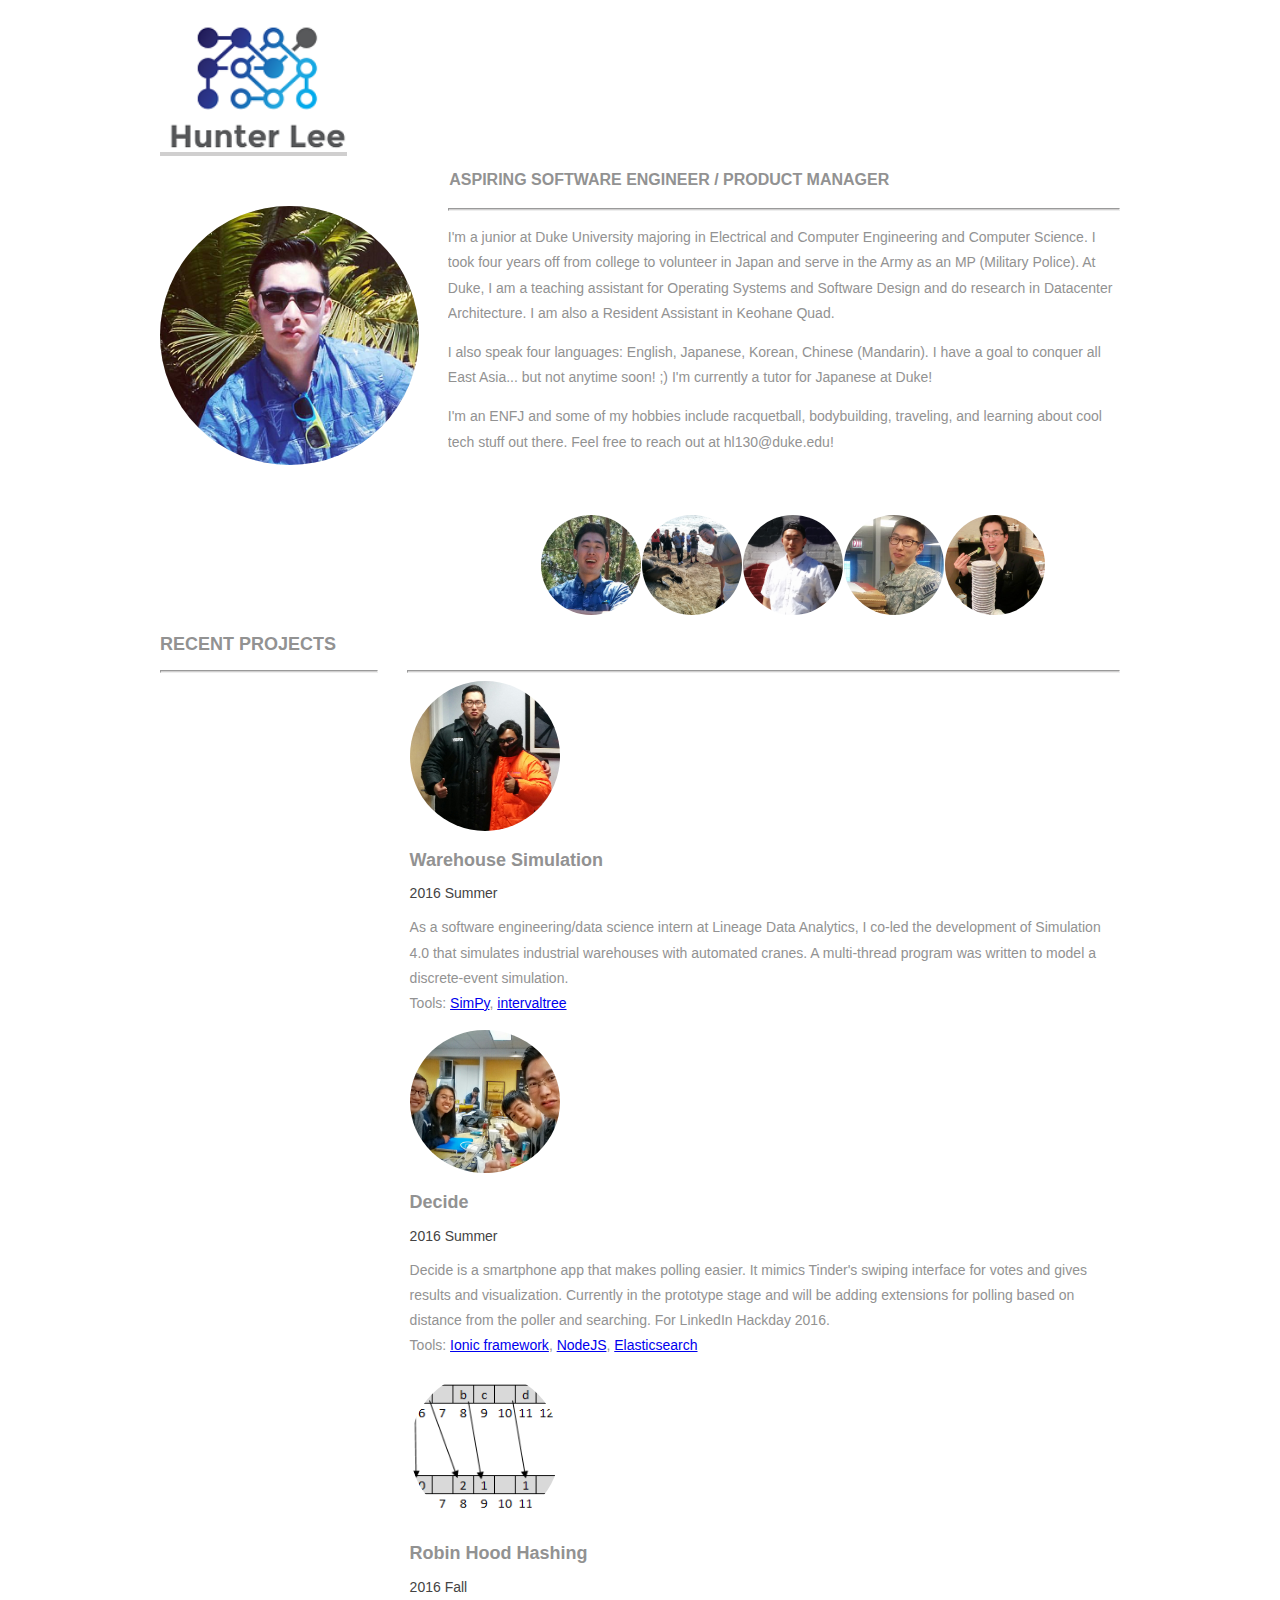
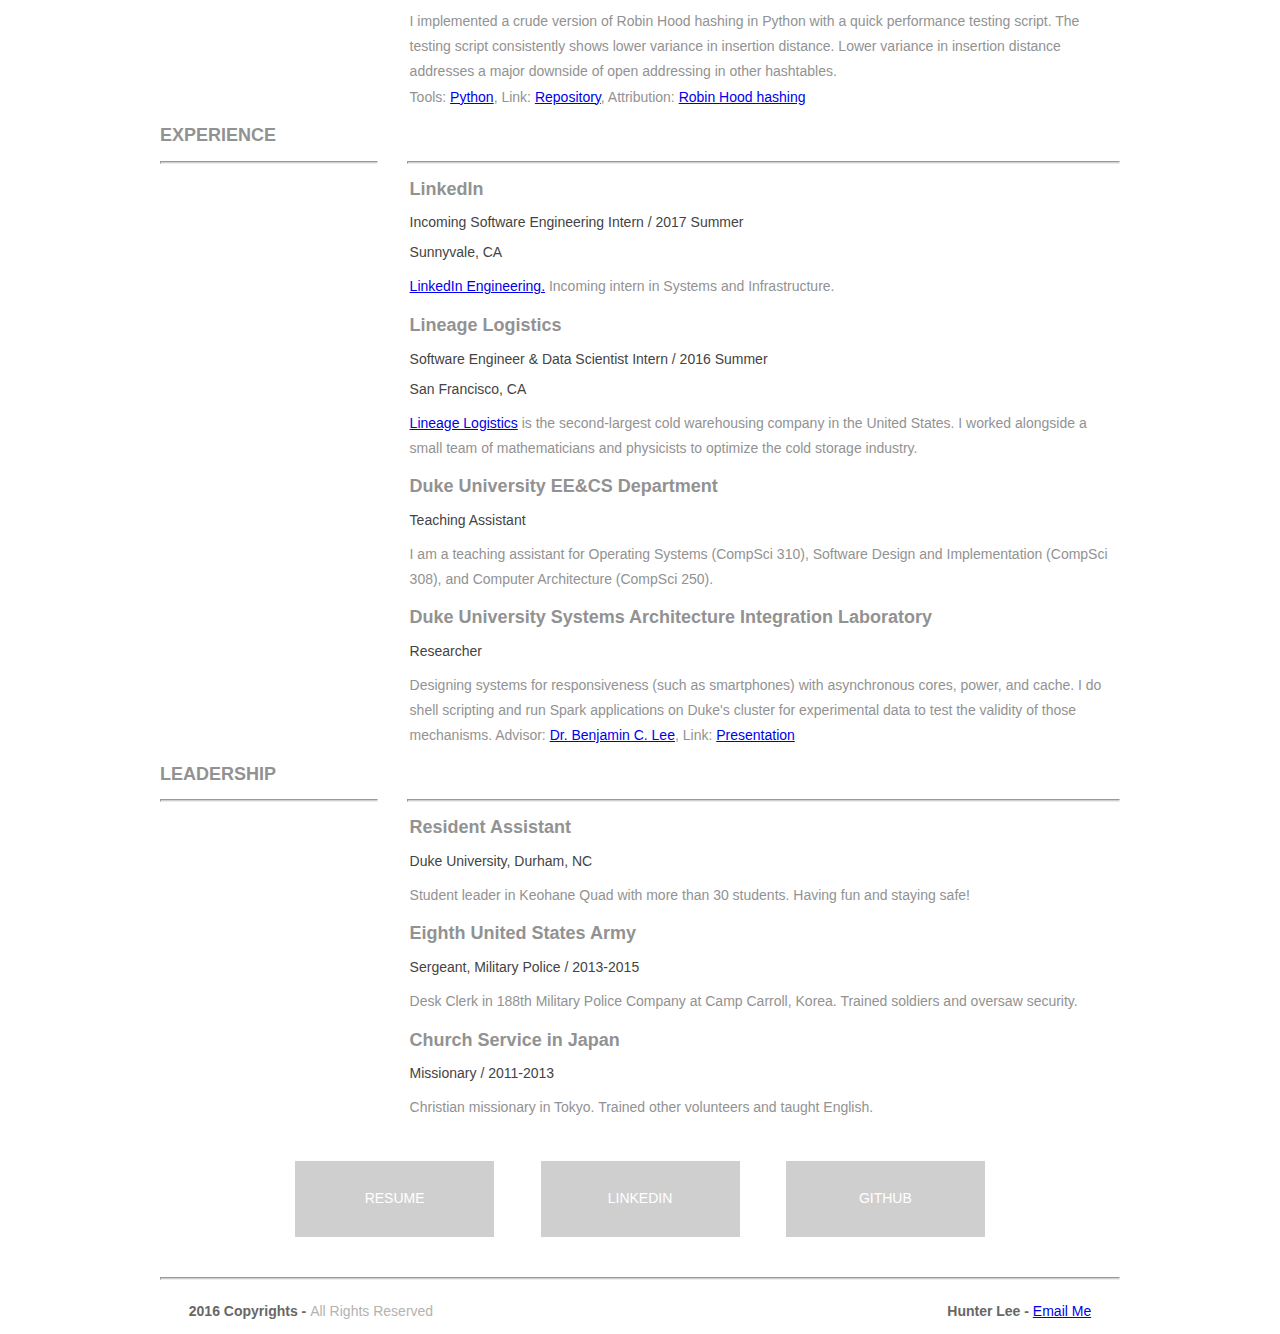
<file: index.html>
<!doctype html>
<html>
<head>
<meta charset="utf-8">
<meta name="viewport" content="width=device-width, initial-scale=1">
<title>Hunter Lee - Aspiring SWE/PM</title>
<link href="css/style.css" rel="stylesheet" type="text/css">

<!--The following script tag downloads a font from the Adobe Edge Web Fonts server for use within the web page. We recommend that you do not modify it.-->
<script>var __adobewebfontsappname__="dreamweaver"</script><script src="http://use.edgefonts.net/montserrat:n4:default;source-sans-pro:n2:default.js" type="text/javascript"></script>
</head>

<body>
<!-- Header content -->
<header>
  <div class="profileLogo">
    <!-- Profile logo. Add a img tag in place of <span>. -->
    <p class="logoPlaceholder"><img src="images/logo.png" alt="sample logo" width="196" height="128"></p>
  </div>
  <div class="profilePhoto">
    <!-- Profile photo -->
    <img src="images/self3.png" alt="sample" width="259" class="img-circle"> </div>
  <!-- Identity details -->
  <section class="profileHeader">
    <h1>&nbsp;</h1>
    <h3> &nbsp; &nbsp; &nbsp; &nbsp; &nbsp; &nbsp; &nbsp; &nbsp; &nbsp; &nbsp; &nbsp; &nbsp;ASPIRING SOFTWARE ENGINEER / PRODUCT MANAGER</h3>
    <hr>
    <p>I'm a junior at Duke University majoring in Electrical and Computer Engineering and Computer Science. I took four years off from college to volunteer in Japan and serve in the Army as an MP (Military Police). At Duke, I am a teaching assistant for Operating Systems and Software Design and do research in Datacenter Architecture. I am also a Resident Assistant in Keohane Quad.</p>
    <p>I also speak four languages: English, Japanese, Korean, Chinese (Mandarin). I have a goal to conquer all East Asia... but not anytime soon! ;) I'm currently a tutor for Japanese at Duke!</p>
    <p>I'm an ENFJ and some of my hobbies include racquetball, bodybuilding, traveling, and learning about cool tech stuff out there. Feel free to reach out at hl130@duke.edu!</p>
  </section>
  <!-- Links to Social network accounts -->
  <aside class="socialNetworkNavBar">
    <div class="socialNetworkNav">
      <!-- Add a Anchor tag with nested img tag here -->
      <img src="images/white.png"  alt="sample" width="100" class="img-circle"> </div>
    <div class="socialNetworkNav">
      <!-- Add a Anchor tag with nested img tag here -->
      <img src="images/white.png"  alt="sample" width="100" class="img-circle"> </div>
    <div class="socialNetworkNav">
      <!-- Add a Anchor tag with nested img tag here -->
      <img src="images/white.png"  alt="sample" width="100" class="img-circle"> </div>
    <div class="socialNetworkNav">
      <!-- Add a Anchor tag with nested img tag here -->
      <img src="images/self4.png" alt="sample" width="100" class="img-circle"> </div>
    <div class="socialNetworkNav">
      <!-- Add a Anchor tag with nested img tag here -->
      <img src="images/self5.png"  alt="sample" width="100" class="img-circle"> </div>
    <div class="socialNetworkNav">
      <!-- Add a Anchor tag with nested img tag here -->
      <img src="images/self7.png"  alt="sample" width="100" class="img-circle"> </div>
    <div class="socialNetworkNav">
      <!-- Add a Anchor tag with nested img tag here -->
      <img src="images/self8.png"  alt="sample" width="100" class="img-circle"> </div>
    <div class="socialNetworkNav">
      <!-- Add a Anchor tag with nested img tag here -->
      <img src="images/self9.png"  alt="sample" width="100" class="img-circle"> </div>
  </aside>
</header>
<!-- content -->
<section class="mainContent">
  <!-- Contact details -->
  <section class="section2">
    <h2 class="sectionTitle">Recent Projects</h2>
    <hr class="sectionTitleRule">
    <hr class="sectionTitleRule2">
    <div class="section1Content">
    <!-- First project -->
      <article class="section2Content">
      <div class="socialNetworkNav">
      <!-- Add a Anchor tag with nested img tag here -->
      <img src="images/self6.png" alt="sample" width="150" class="img-circle"> </div>
      <h2 class="sectionContentTitle">Warehouse Simulation</h2>
      <h3 class="sectionContentSubTitle">2016 Summer</h3>
      <p class="sectionContent"> As a software engineering/data science intern at Lineage Data Analytics, I co-led the development of Simulation 4.0 that simulates industrial warehouses with automated cranes. A multi-thread program was written to model a discrete-event simulation. <br>Tools: <a href="https://simpy.readthedocs.io/en/latest/">SimPy</a>, <a href="https://pypi.python.org/pypi/intervaltree">intervaltree</a></p>
    </article>
    <!-- Second project -->
      <article class="section2Content">
      <div class="socialNetworkNav">
      <!-- Add a Anchor tag with nested img tag here -->
      <img src="images/linkedin.png" alt="sample" width="150" class="img-circle"> </div>
      <h2 class="sectionContentTitle">Decide</h2>
      <h3 class="sectionContentSubTitle">2016 Summer</h3>
      <p class="sectionContent"> Decide is a smartphone app that makes polling easier. It mimics Tinder's swiping interface for votes and gives results and visualization. Currently in the prototype stage and will be adding extensions for polling based on distance from the poller and searching. For LinkedIn Hackday 2016. <br>Tools: <a href="http://ionicframework.com/">Ionic framework</a>, <a href="https://nodejs.org/en/">NodeJS</a>, <a href="https://www.elastic.co/">Elasticsearch</a></p>
    </article>
    <!-- Third project -->
      <article class="section2Content">
      <div class="socialNetworkNav">
      <!-- Add a Anchor tag with nested img tag here -->
      <img src="images/robin.png" alt="sample" width="150" class="img-circle"> </div>
      <h2 class="sectionContentTitle">Robin Hood Hashing</h2>
      <h3 class="sectionContentSubTitle">2016 Fall</h3>
      <p class="sectionContent"> I implemented a crude version of Robin Hood hashing in Python with a quick performance testing script. The testing script consistently shows lower variance in insertion distance. Lower variance in insertion distance addresses a major downside of open addressing in other hashtables. <br>Tools: <a href="https://www.python.org/">Python</a>, Link: <a href="https://github.com/narendly/robinhoodhashing">Repository</a>, Attribution: <a href="http://www.sebastiansylvan.com/post/robin-hood-hashing-should-be-your-default-hash-table-implementation/">Robin Hood hashing</a></p>
    </article>
    </div>
  </section>
  <!-- Previous experience details -->
  <section class="section2">
    <h2 class="sectionTitle">Experience</h2>
    <hr class="sectionTitleRule">
    <hr class="sectionTitleRule2">
    <!-- 0th title & company -->
    <article class="section2Content">
      <h2 class="sectionContentTitle">LinkedIn</h2>
      <h3 class="sectionContentSubTitle">Incoming Software Engineering Intern / 2017 Summer</h3>
      <h3 class="sectionContentSubTitle">Sunnyvale, CA</h3>
      <p class="sectionContent"> <a href="https://engineering.linkedin.com/">LinkedIn Engineering.</a> Incoming intern in Systems and Infrastructure.</p>
    </article>
    <!-- First Title & company details  -->
    <article class="section2Content">
      <h2 class="sectionContentTitle">Lineage Logistics</h2>
      <h3 class="sectionContentSubTitle">Software Engineer & Data Scientist Intern / 2016 Summer</h3>
      <h3 class="sectionContentSubTitle">San Francisco, CA</h3>
      <p class="sectionContent"> <a href="https://lineagelogistics.com/">Lineage Logistics</a> is the second-largest cold warehousing company in the United States. I worked alongside a small team of mathematicians and physicists to optimize the cold storage industry.</p>
    </article>
    <!-- Second Title & company details  -->
    <article class="section2Content">
      <h2 class="sectionContentTitle">Duke University EE&CS Department</h2>
      <h3 class="sectionContentSubTitle">Teaching Assistant</h3>
      <p class="sectionContent"> I am a teaching assistant for Operating Systems (CompSci 310), Software Design and Implementation (CompSci 308), and Computer Architecture (CompSci 250).</p>
    </article>
    <article class="section2Content">
      <h2 class="sectionContentTitle">Duke University Systems Architecture Integration Laboratory</h2>
      <h3 class="sectionContentSubTitle">Researcher</h3>
      <p class="sectionContent">Designing systems for responsiveness (such as smartphones) with asynchronous cores, power, and cache. I do shell scripting and run Spark applications on Duke's cluster for experimental data to test the validity of those mechanisms. Advisor: <a href="http://people.duke.edu/~bcl15/">Dr. Benjamin C. Lee</a>, Link: <a href="lab/index.html">Presentation</a></p>
    </article>
    <!-- Replicate the above Div block to add more title and company details -->
  </section>
  <section class="section2">
    <h2 class="sectionTitle">Leadership</h2>
    <hr class="sectionTitleRule">
    <hr class="sectionTitleRule2">
    <!-- First Title & company details  -->
    <article class="section2Content">
      <h2 class="sectionContentTitle">Resident Assistant</h2>
      <h3 class="sectionContentSubTitle">Duke University, Durham, NC</h3>
      <p class="sectionContent"> Student leader in Keohane Quad with more than 30 students. Having fun and staying safe!</p>
    </article>
    <!-- Second Title & company details  -->
    <article class="section2Content">
      <h2 class="sectionContentTitle">Eighth United States Army</h2>
      <h3 class="sectionContentSubTitle">Sergeant, Military Police / 2013-2015</h3>
      <p class="sectionContent"> Desk Clerk in 188th Military Police Company at Camp Carroll, Korea. Trained soldiers and oversaw security.</p>
    </article>
    <article class="section2Content">
      <h2 class="sectionContentTitle"> Church Service in Japan</h2>
      <h3 class="sectionContentSubTitle">Missionary / 2011-2013</h3>
      <p class="sectionContent"> Christian missionary in Tokyo. Trained other volunteers and taught English.</p>
    </article>
    <!-- Replicate the above Div block to add more title and company details -->
  </section>
  <!-- Links to expore your past projects and download your CV -->
  <aside class="externalResourcesNav">
    <!-- <div class="externalResources"><a href="resume/resume.pdf" title="Resume Link">RESUME</a></div> -->
    <a class="externalResources" href="resume/resume.pdf" title="Resume Link">RESUME</a>
    <span class="stretch"></span>
    <!-- <div class="externalResources"><a href="https://www.linkedin.com/in/hunter-lee-87a52311" title="Linkedin Link">LINKEDIN</a></div> -->
    <a class="externalResources" href="https://www.linkedin.com/in/hunter-lee-87a52311" title="Linkedin Link">LINKEDIN</a>
    <span class="stretch"></span>
    <!-- <div class="externalResources"><a href="https://github.com/narendly" title="Github Link">GITHUB</a></div> -->
    <a class="externalResources" href="https://github.com/narendly" title="Github Link">GITHUB</a>
  </aside>
</section>
<footer>
  <hr>
  <p class="footerDisclaimer">2016 Copyrights - <span>All Rights Reserved</span></p>
  <p class="footerNote">Hunter Lee - <span><a href="mailto:hl130@duke.edu" target="_top">Email Me</a></span></p>

<!-- Visitor counter -->
<div align="center">
<br/>
<script type="text/javascript" src="http://counter5.01counter.com/private/counter.js?c=9bd4ec32ea9d69fe9facffcf2bb49237"></script>
<noscript><a href="http://www.freecounterstat.com" title="website hits counter"><img src="http://counter5.01counter.com/private/freecounterstat.php?c=9bd4ec32ea9d69fe9facffcf2bb49237" border="0" title="website hits counter" alt="website hits counter"></a>
</noscript>
</div>

</footer>
</body>
</html>
</file>
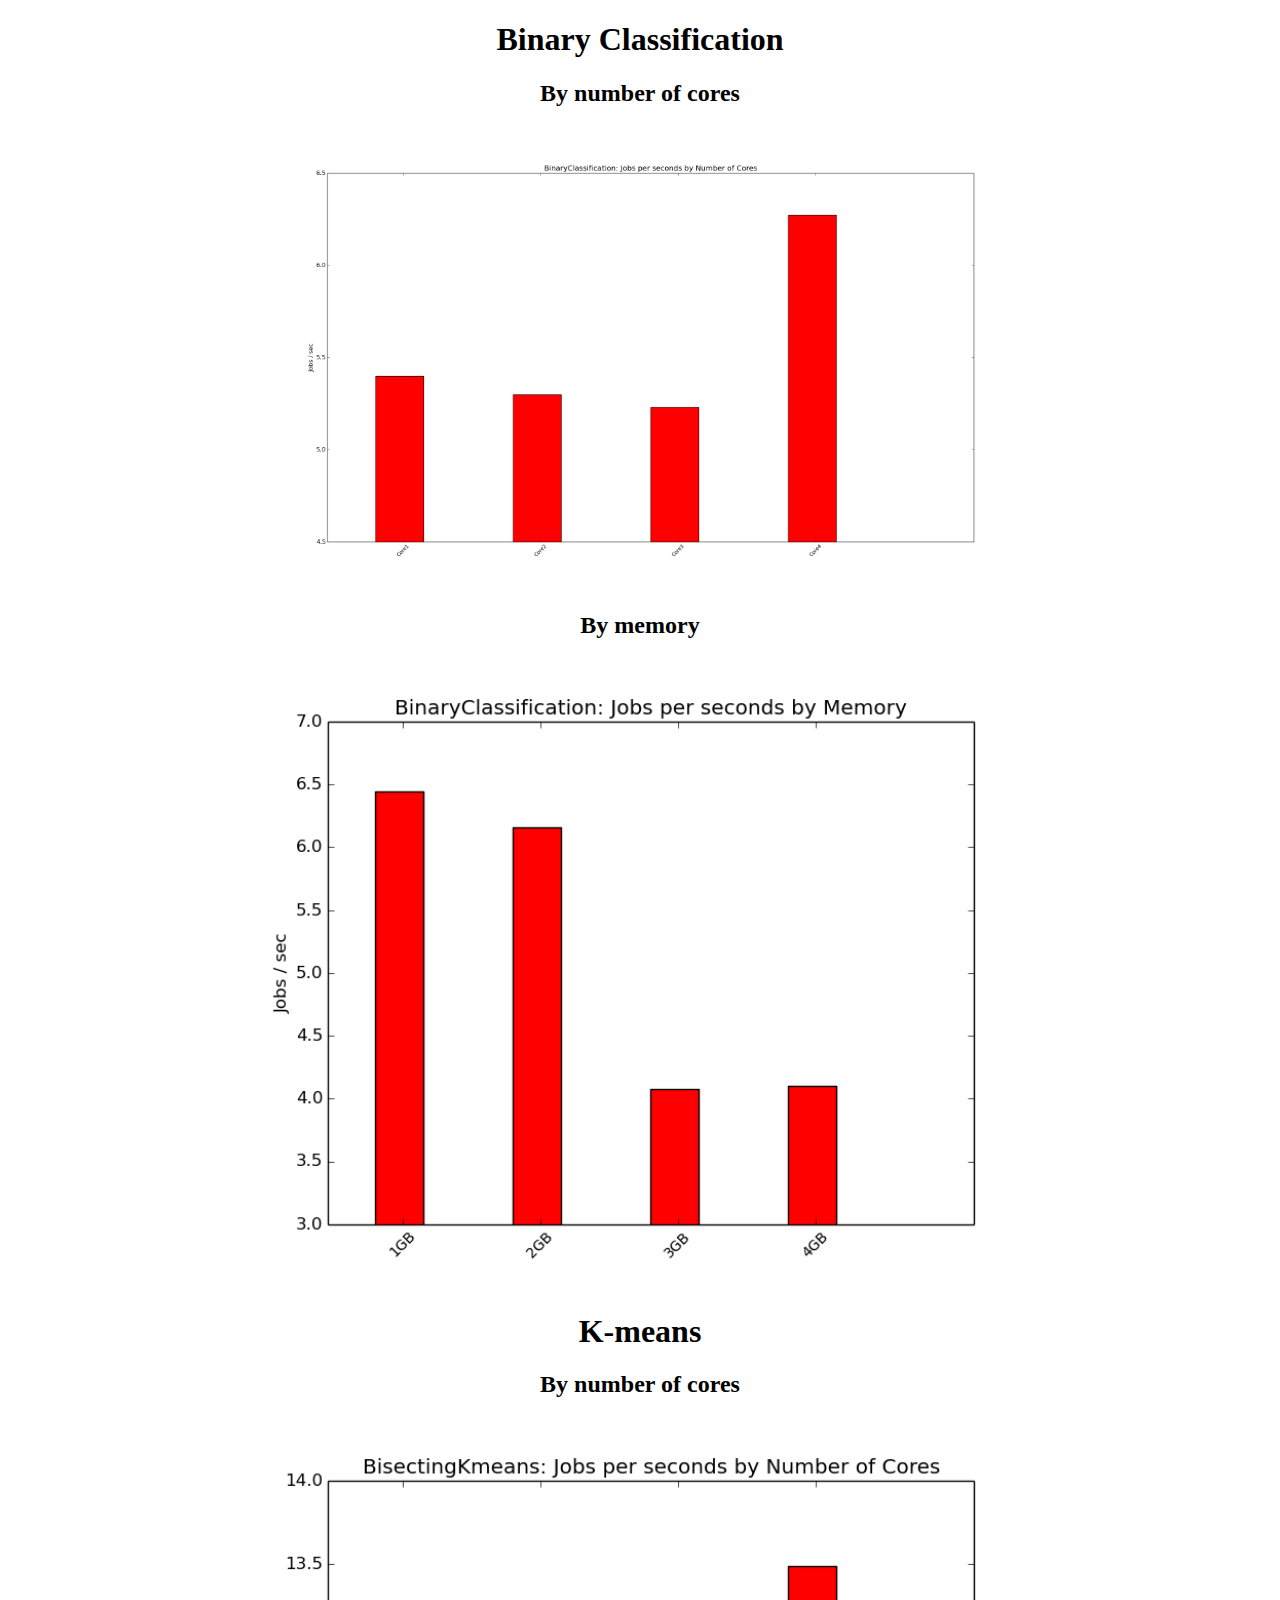
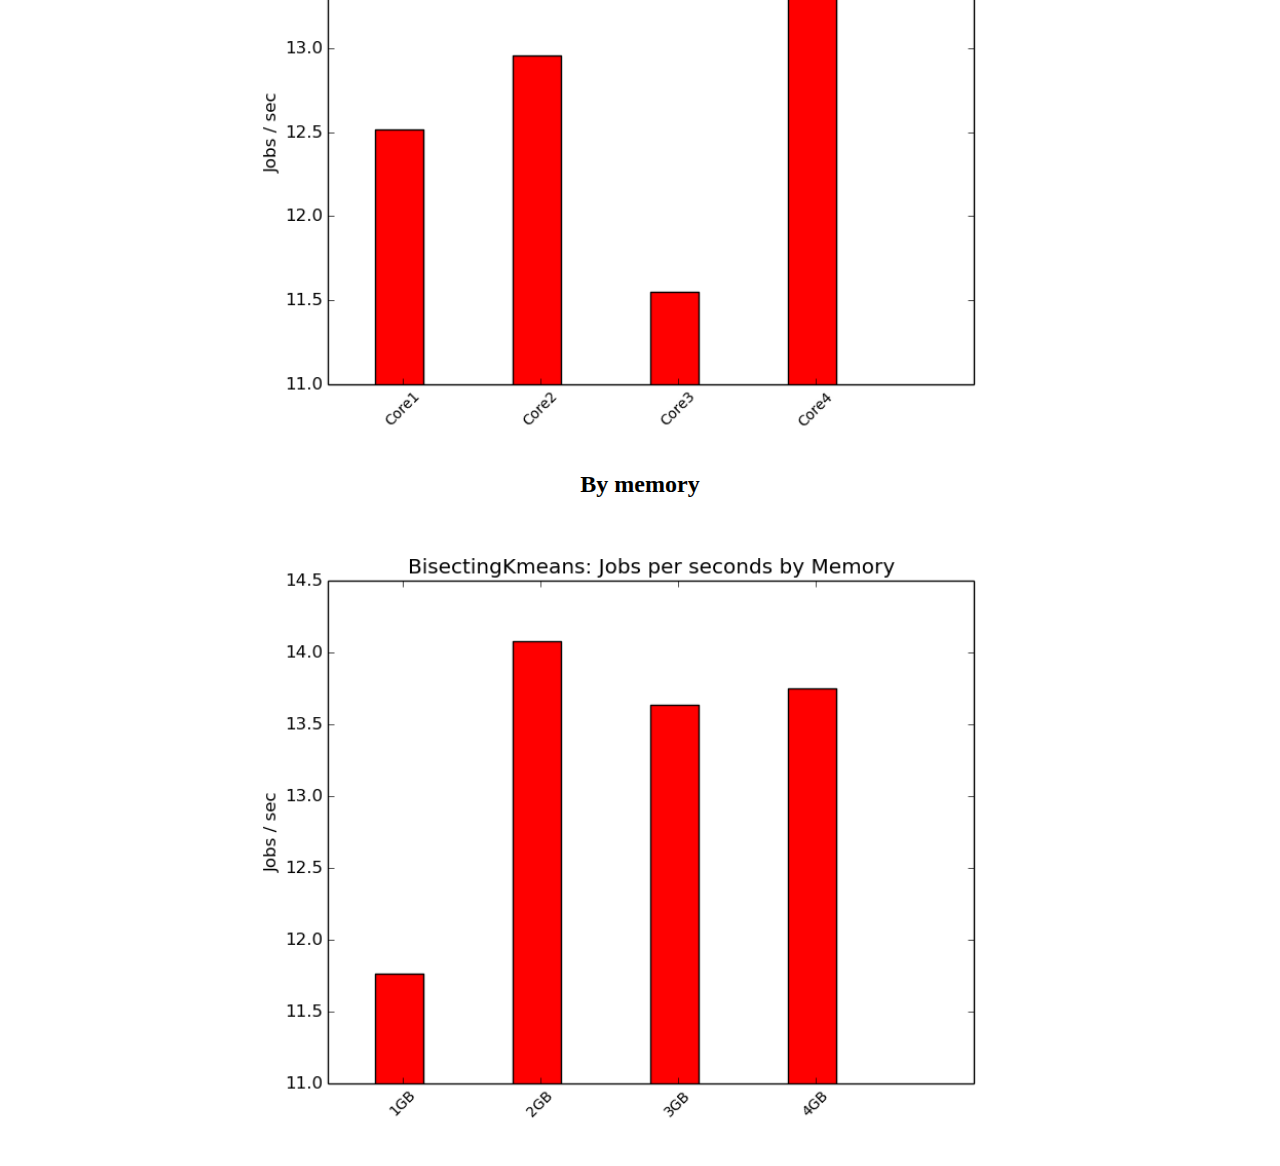
<file: lab/index.html>
<!DOCTYPE html>
<html>
<head>
	<title>Spark Application Plots</title>
</head>
<body>


<center>
<div>
	<h1>Binary Classification</h1>
		<p>
			<h2>By number of cores</h2>
			<img src="1.png" alt="some_text" style="height: 66%; width: 66%; object-fit: contain"/>
		</p>
		<p>
			<h2>By memory</h2>
			<img src="2.png" alt="some_text" style="height: 66%; width: 66%; object-fit: contain"/>
		</p>
</div>

<div>
	<h1>K-means</h1>
		<p>
			<h2>By number of cores</h2>
			<img src="3.png" alt="some_text" style="height: 66%; width: 66%; object-fit: contain"/>
		</p>
		<p>
			<h2>By memory</h2>
			<img src="4.png" alt="some_text" style="height: 66%; width: 66%; object-fit: contain"/>
		</p>
</div>

</center>


</body>
</html>
</file>
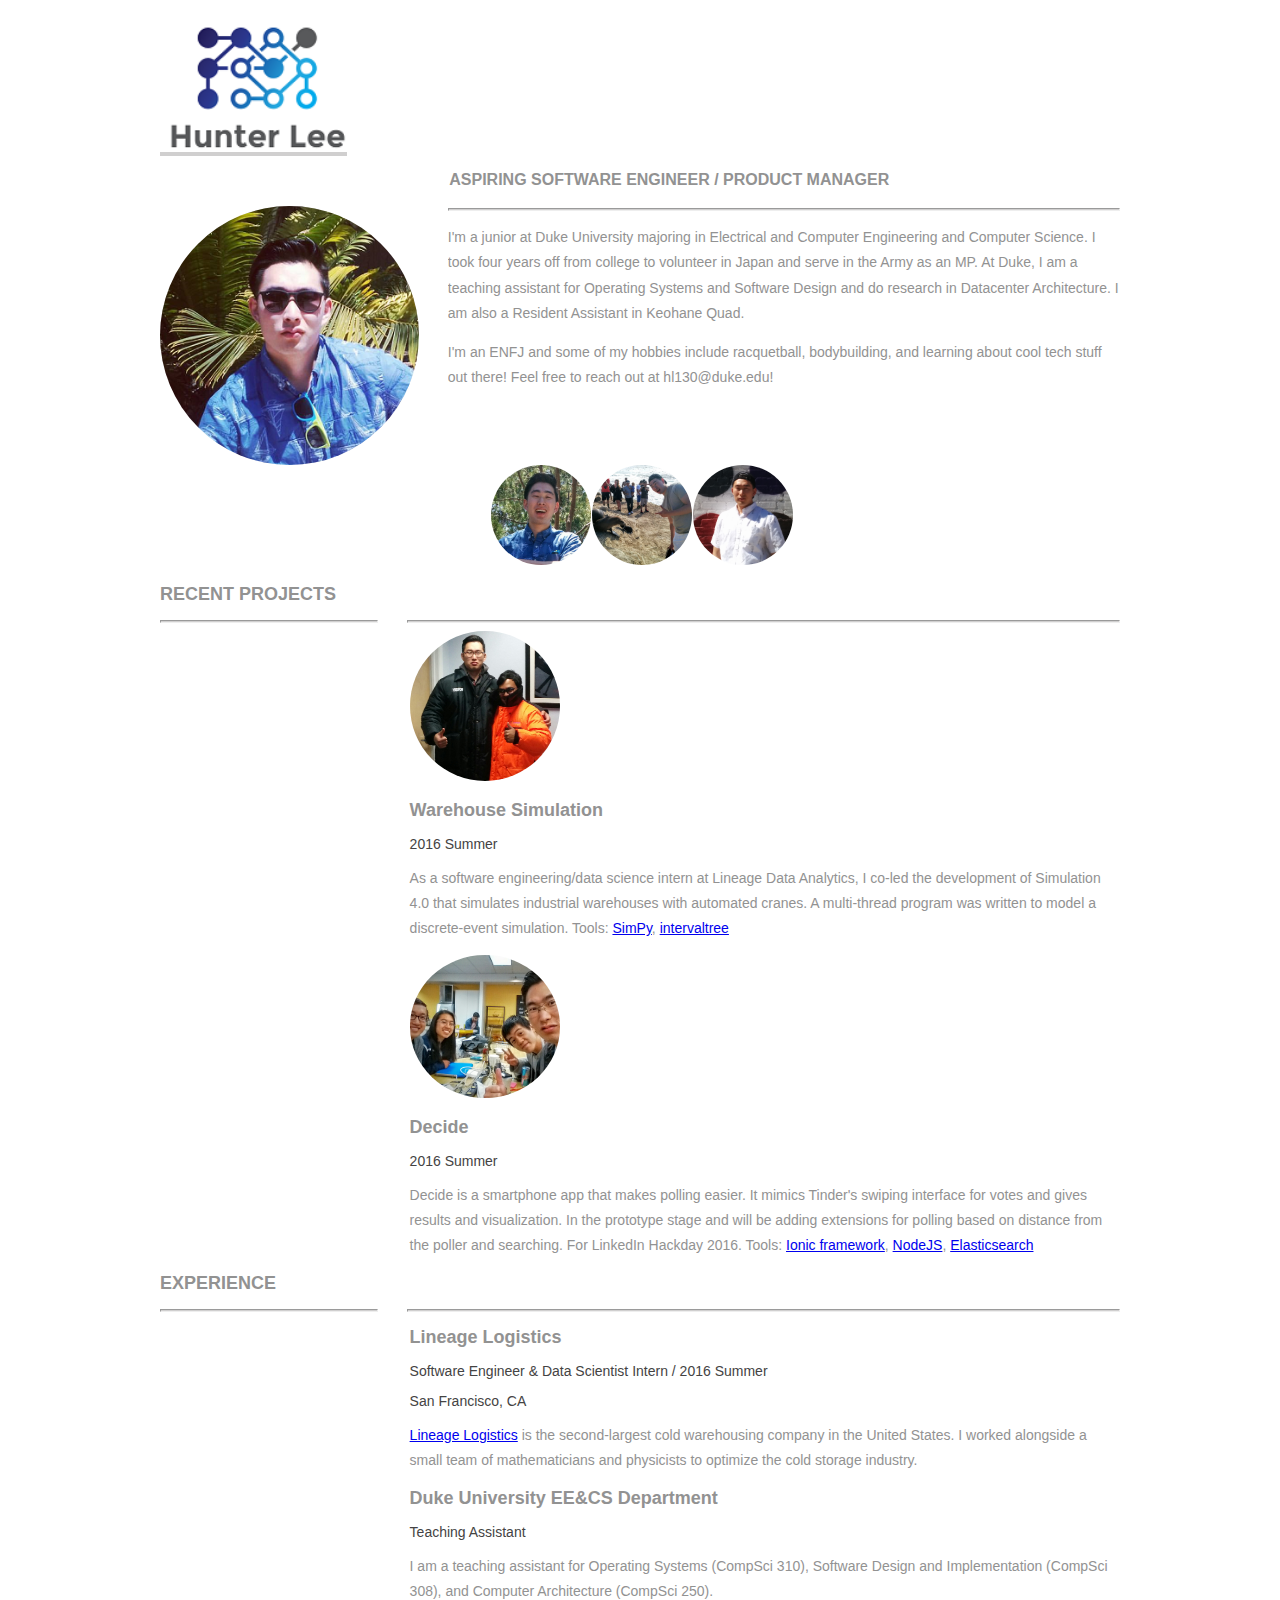
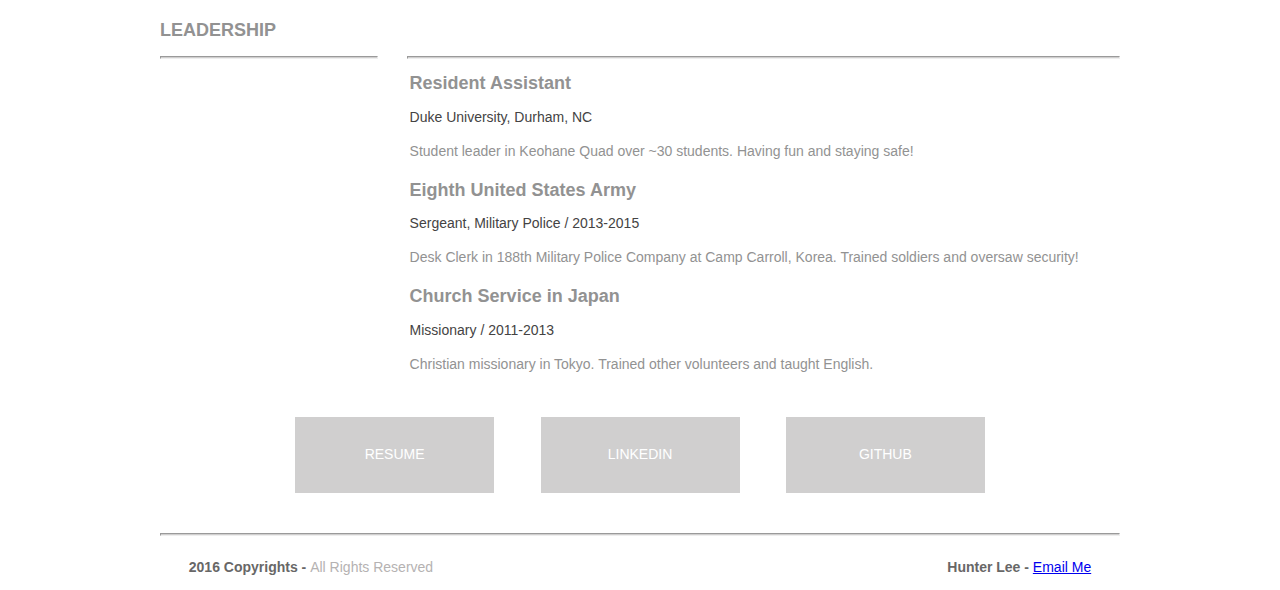
<file: main.html>
<!doctype html>
<html>
<head>
<meta charset="utf-8">
<meta name="viewport" content="width=device-width, initial-scale=1">
<title>Hunter Lee - Aspiring SWE/PM</title>
<link href="css/style.css" rel="stylesheet" type="text/css">

<!--The following script tag downloads a font from the Adobe Edge Web Fonts server for use within the web page. We recommend that you do not modify it.-->
<script>var __adobewebfontsappname__="dreamweaver"</script><script src="http://use.edgefonts.net/montserrat:n4:default;source-sans-pro:n2:default.js" type="text/javascript"></script>
</head>

<body>
<!-- Header content -->
<header>
  <div class="profileLogo"> 
    <!-- Profile logo. Add a img tag in place of <span>. -->
    <p class="logoPlaceholder"><img src="images/logo.png" alt="sample logo" width="196" height="128"></p>
  </div>
  <div class="profilePhoto"> 
    <!-- Profile photo --> 
    <img src="images/self3.png" alt="sample" width="259" class="img-circle"> </div>
  <!-- Identity details -->
  <section class="profileHeader">
    <h1>&nbsp;</h1>
    <h3> &nbsp; &nbsp; &nbsp; &nbsp; &nbsp; &nbsp; &nbsp; &nbsp; &nbsp; &nbsp; &nbsp; &nbsp;ASPIRING SOFTWARE ENGINEER / PRODUCT MANAGER</h3>
    <hr>
    <p>I'm a junior at Duke University majoring in Electrical and Computer Engineering and Computer Science. I took four years off from college to volunteer in Japan and serve in the Army as an MP. At Duke, I am a teaching assistant for Operating Systems and Software Design and do research in Datacenter Architecture. I am also a Resident Assistant in Keohane Quad.</p>
    <p>I'm an ENFJ and some of my hobbies include racquetball, bodybuilding, and learning about cool tech stuff out there! Feel free to reach out at hl130@duke.edu!</p>
  </section>
  <!-- Links to Social network accounts -->
  <aside class="socialNetworkNavBar">
    <div class="socialNetworkNav"> 
      <!-- Add a Anchor tag with nested img tag here --> 
      <img src="images/self4.png" alt="sample" width="100" class="img-circle"> </div>
    <div class="socialNetworkNav"> 
      <!-- Add a Anchor tag with nested img tag here --> 
      <img src="images/self5.png"  alt="sample" width="100" class="img-circle"> </div>
    <div class="socialNetworkNav"> 
      <!-- Add a Anchor tag with nested img tag here --> 
      <img src="images/self7.png"  alt="sample" width="100" class="img-circle"> </div>
  </aside>
</header>
<!-- content -->
<section class="mainContent"> 
  <!-- Contact details -->
  <section class="section2">
    <h2 class="sectionTitle">Recent Projects</h2>
    <hr class="sectionTitleRule">
    <hr class="sectionTitleRule2">
    <div class="section1Content">
    <!-- First project -->
      <article class="section2Content">
      <div class="socialNetworkNav"> 
      <!-- Add a Anchor tag with nested img tag here --> 
      <img src="images/self6.png" alt="sample" width="150" class="img-circle"> </div>
      <h2 class="sectionContentTitle">Warehouse Simulation</h2>
      <h3 class="sectionContentSubTitle">2016 Summer</h3>
      <p class="sectionContent"> As a software engineering/data science intern at Lineage Data Analytics, I co-led the development of Simulation 4.0 that simulates industrial warehouses with automated cranes. A multi-thread program was written to model a discrete-event simulation. Tools: <a href="https://simpy.readthedocs.io/en/latest/">SimPy</a>, <a href="https://pypi.python.org/pypi/intervaltree">intervaltree</a></p>
    </article>
    <!-- Second project -->
      <article class="section2Content">
      <div class="socialNetworkNav"> 
      <!-- Add a Anchor tag with nested img tag here --> 
      <img src="images/linkedin.png" alt="sample" width="150" class="img-circle"> </div>
      <h2 class="sectionContentTitle">Decide</h2>
      <h3 class="sectionContentSubTitle">2016 Summer</h3>
      <p class="sectionContent"> Decide is a smartphone app that makes polling easier. It mimics Tinder's swiping interface for votes and gives results and visualization. In the prototype stage and will be adding extensions for polling based on distance from the poller and searching. For LinkedIn Hackday 2016. Tools: <a href="http://ionicframework.com/">Ionic framework</a>, <a href="https://nodejs.org/en/">NodeJS</a>, <a href="https://www.elastic.co/">Elasticsearch</a></p>
    </article>
    </div>
  </section>
  <!-- Previous experience details -->
  <section class="section2">
    <h2 class="sectionTitle">Experience</h2>
    <hr class="sectionTitleRule">
    <hr class="sectionTitleRule2">
    <!-- First Title & company details  -->
    <article class="section2Content">
      <h2 class="sectionContentTitle">Lineage Logistics</h2>
      <h3 class="sectionContentSubTitle">Software Engineer & Data Scientist Intern / 2016 Summer</h3>
      <h3 class="sectionContentSubTitle">San Francisco, CA</h3>
      <p class="sectionContent"> <a href="https://lineagelogistics.com/">Lineage Logistics</a> is the second-largest cold warehousing company in the United States. I worked alongside a small team of mathematicians and physicists to optimize the cold storage industry.</p>
    </article>
    <!-- Second Title & company details  -->
    <article class="section2Content">
      <h2 class="sectionContentTitle"> Duke University EE&CS Department</h2>
      <h3 class="sectionContentSubTitle">Teaching Assistant</h3>
      <p class="sectionContent"> I am a teaching assistant for Operating Systems (CompSci 310), Software Design and Implementation (CompSci 308), and Computer Architecture (CompSci 250).</p>
    </article>
    <!-- Replicate the above Div block to add more title and company details --> 
  </section>
  <section class="section2">
    <h2 class="sectionTitle">Leadership</h2>
    <hr class="sectionTitleRule">
    <hr class="sectionTitleRule2">
    <!-- First Title & company details  -->
    <article class="section2Content">
      <h2 class="sectionContentTitle">Resident Assistant</h2>
      <h3 class="sectionContentSubTitle">Duke University, Durham, NC</h3>
      <p class="sectionContent"> Student leader in Keohane Quad over ~30 students. Having fun and staying safe!</p>
    </article>
    <!-- Second Title & company details  -->
    <article class="section2Content">
      <h2 class="sectionContentTitle">Eighth United States Army</h2>
      <h3 class="sectionContentSubTitle">Sergeant, Military Police / 2013-2015</h3>
      <p class="sectionContent"> Desk Clerk in 188th Military Police Company at Camp Carroll, Korea. Trained soldiers and oversaw security!</p>
    </article>
    <article class="section2Content">
      <h2 class="sectionContentTitle"> Church Service in Japan</h2>
      <h3 class="sectionContentSubTitle">Missionary / 2011-2013</h3>
      <p class="sectionContent"> Christian missionary in Tokyo. Trained other volunteers and taught English.</p>
    </article>
    <!-- Replicate the above Div block to add more title and company details --> 
  </section>
  <!-- Links to expore your past projects and download your CV -->
  <aside class="externalResourcesNav">
    <div class="externalResources"><a href="#" title="Resume Link">RESUME</a></div>
    <span class="stretch"></span>
    <div class="externalResources"><a href="https://www.linkedin.com/in/hunter-lee-87a52311" title="Linkedin Link">LINKEDIN</a></div>
    <span class="stretch"></span>
    <div class="externalResources"><a href="https://github.com/narendly" title="Github Link">GITHUB</a></div>
  </aside>
</section>
<footer>
  <hr>
  <p class="footerDisclaimer">2016 Copyrights - <span>All Rights Reserved</span></p>
  <p class="footerNote">Hunter Lee - <span><a href="mailto:hl130@duke.edu" target="_top">Email Me</a></span></p>
</footer>
</body>
</html>
</file>
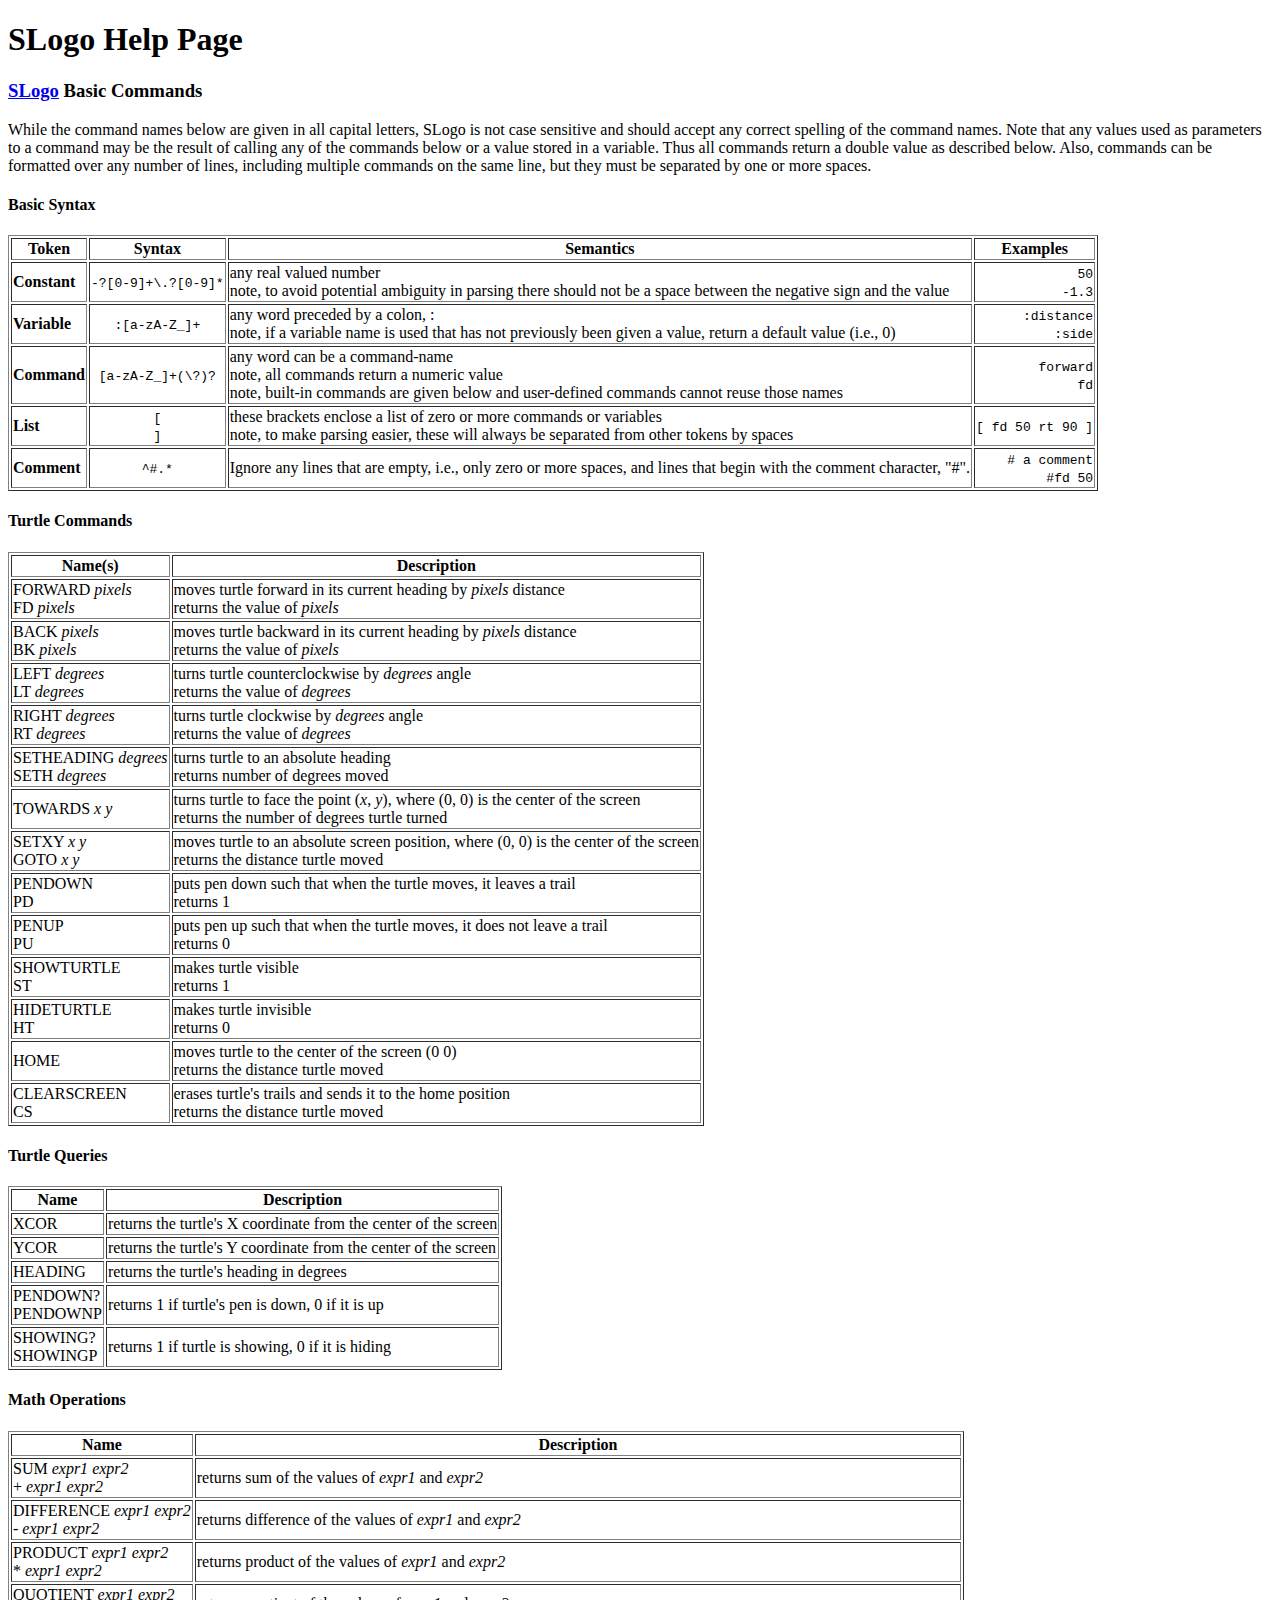
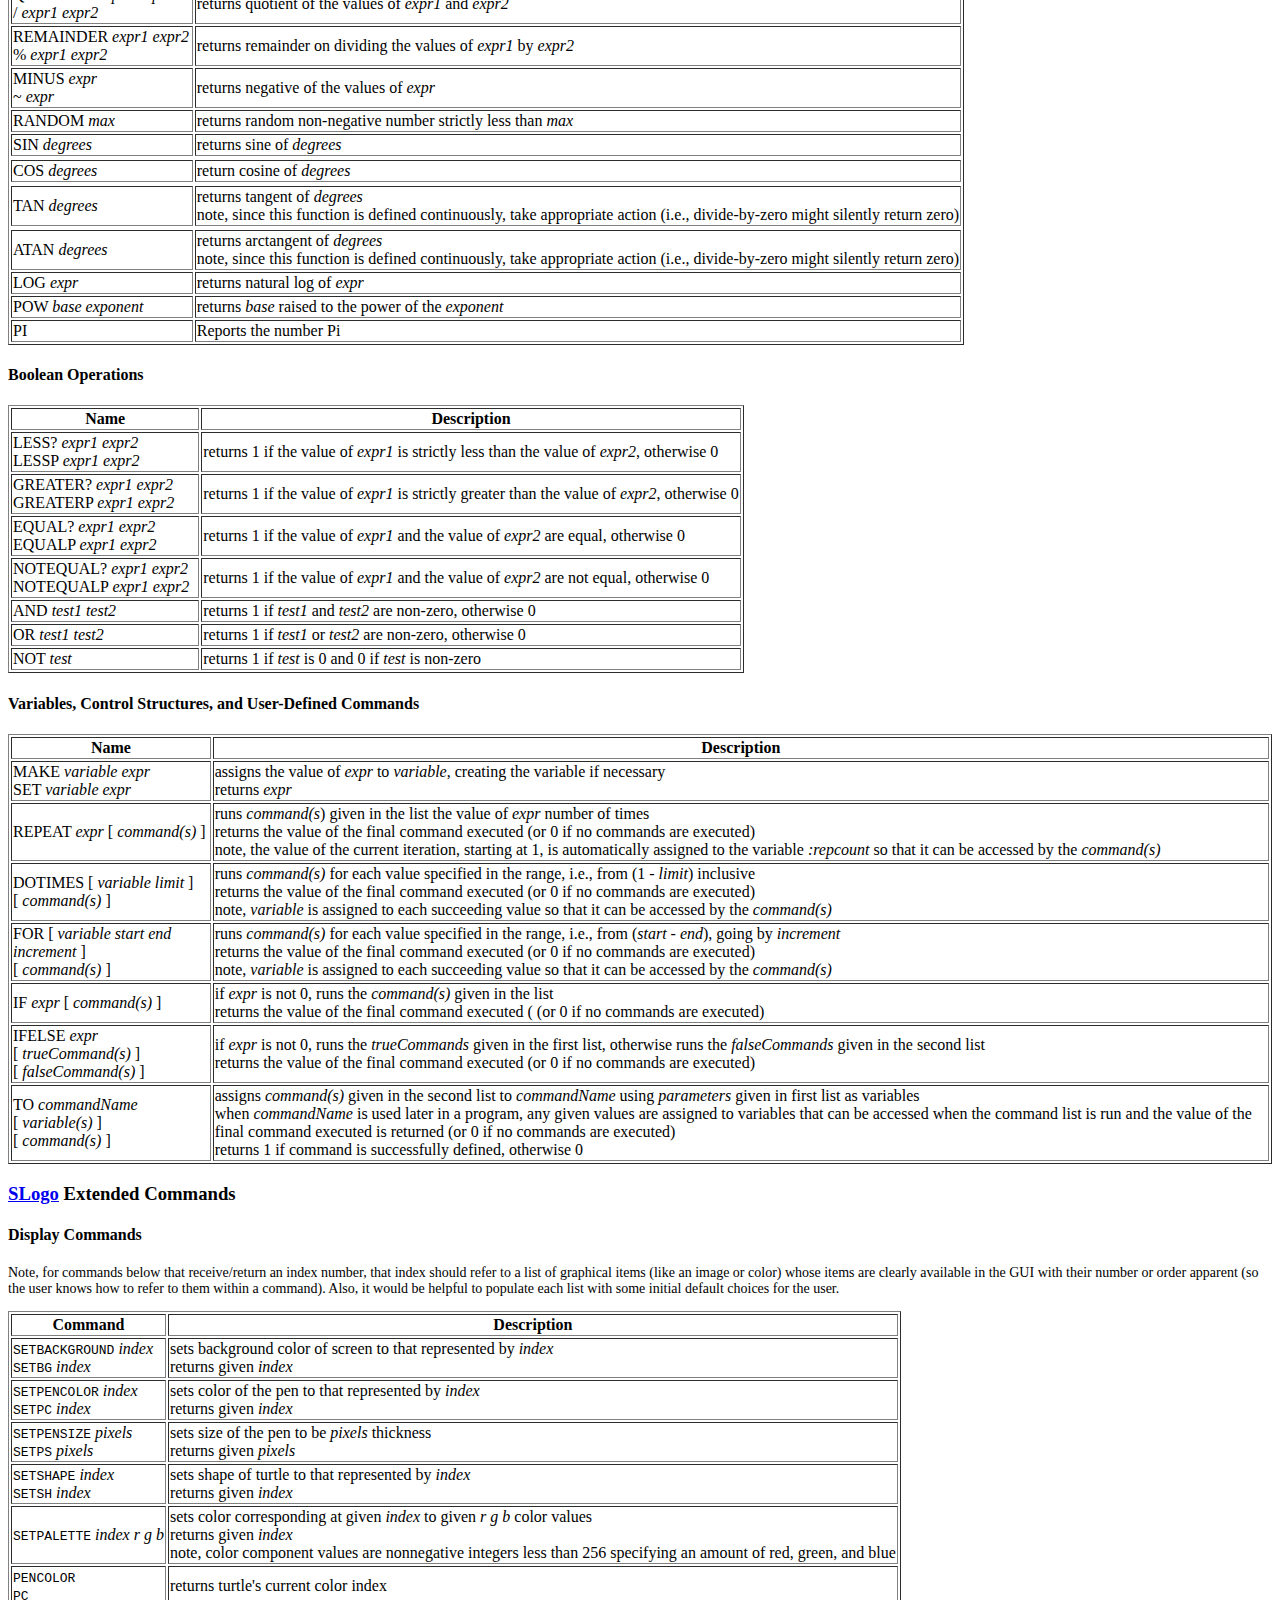
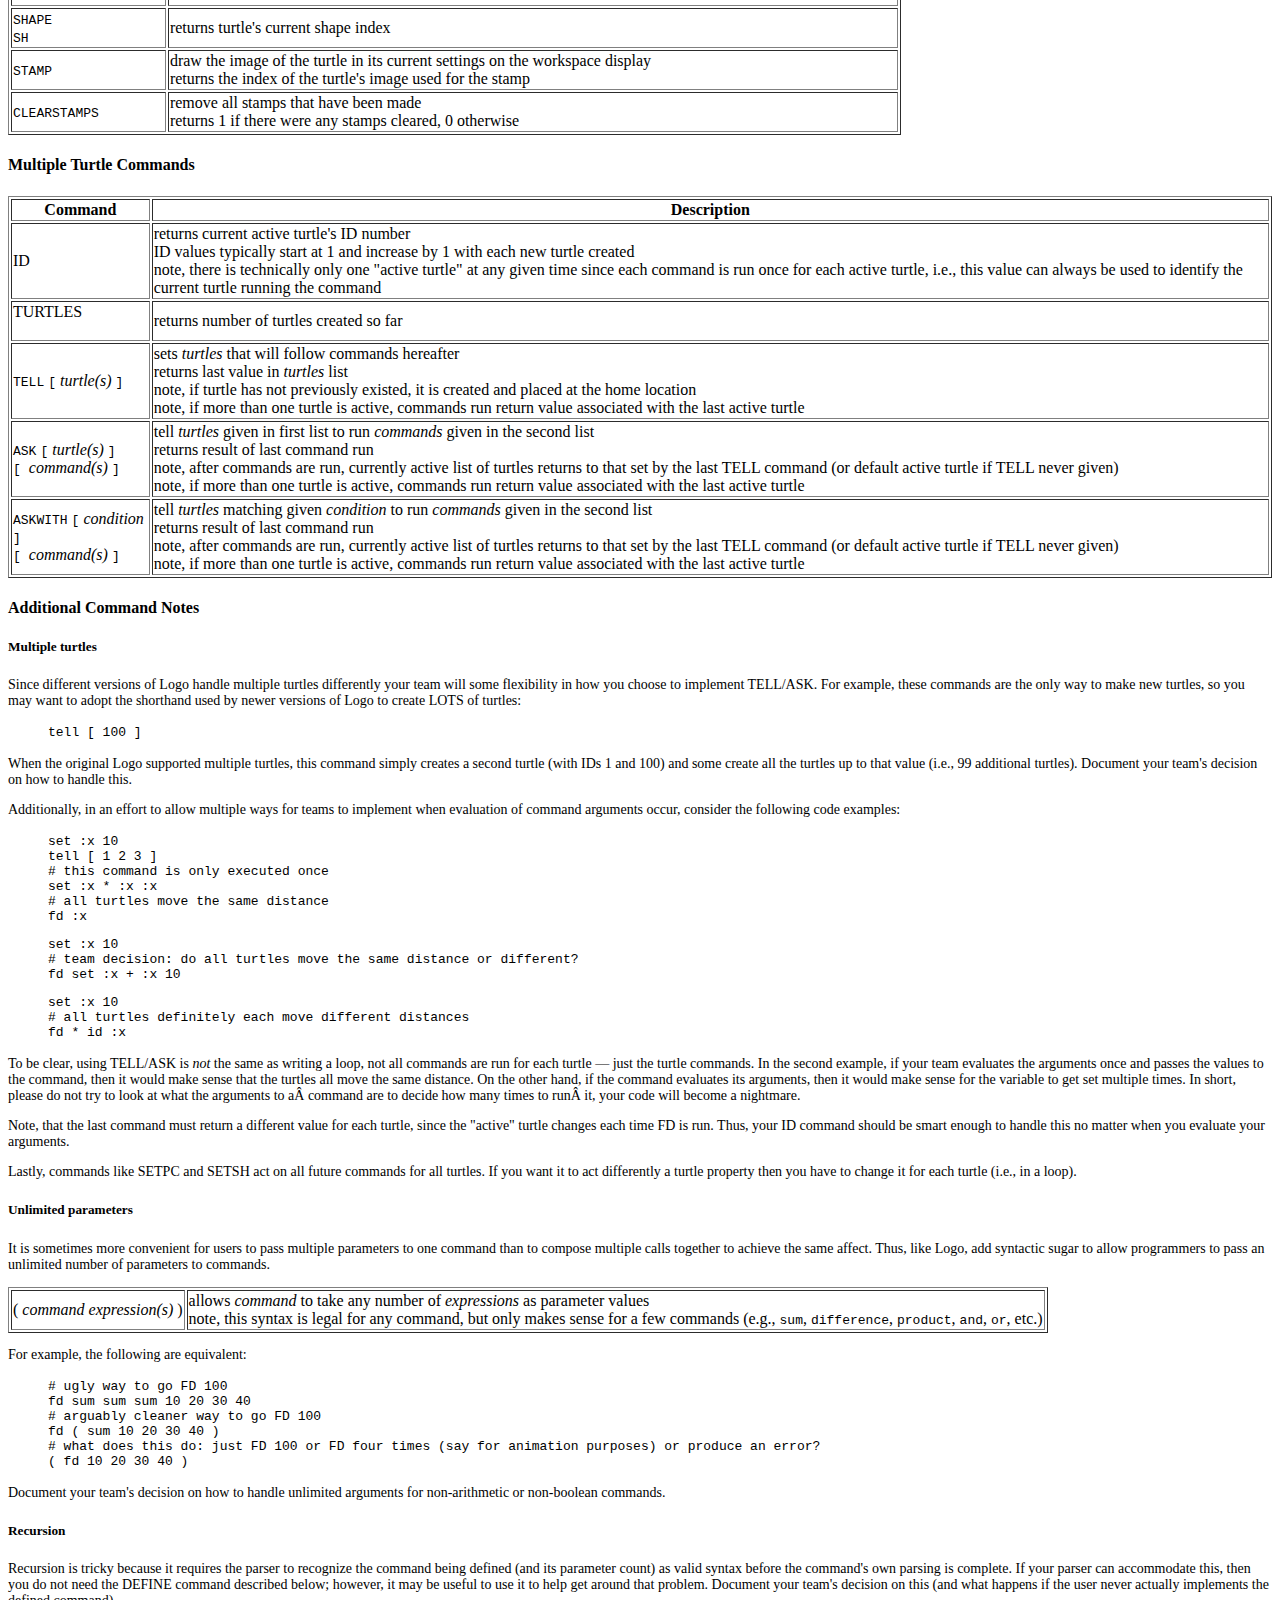
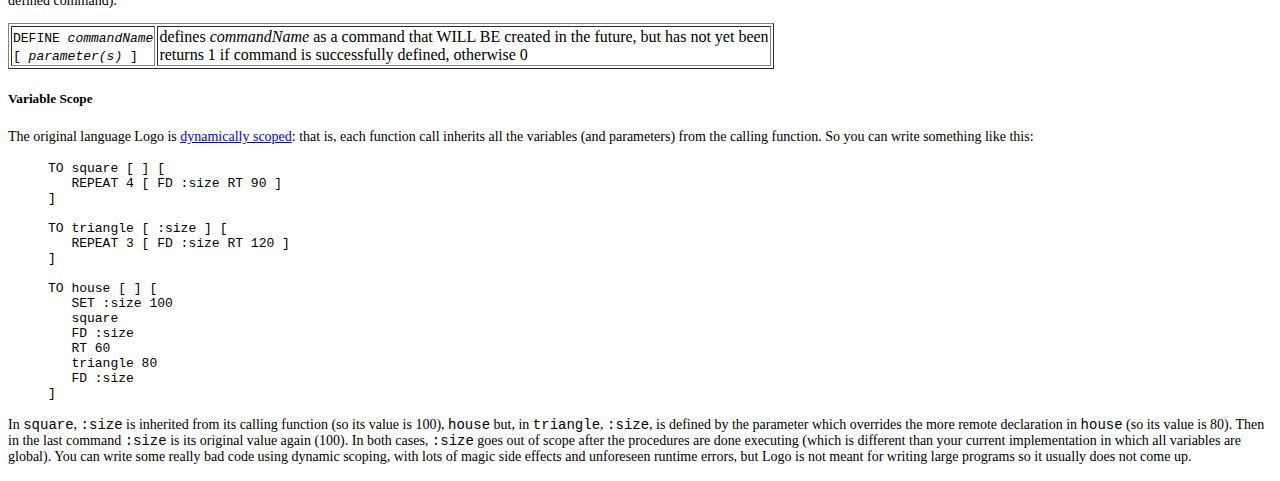
<file: slogo_help.html>
<!DOCTYPE html>
<html>
<head>
<!-- HTML Codes by Quackit.com -->
<title>
</title>
<meta name="viewport" content="width=device-width, initial-scale=1">
<style type="text/css">
body {background-color:CCFF99;background-image:url(http://www.annehelmond.nl/wordpress/wp-content/uploads/2007/11/logo_mit.png);background-repeat:no-repeat;background-position:bottom right;background-attachment:fixed;}
h1{font-family:Georgia;color:000000;}
p {font-family:Cursive;font-size:14px;font-style:normal;font-weight:normal;color:000000;}
</style>
</head>
<body>
<h1>SLogo Help Page</h1>
<p>


<h3><a href="http://el.media.mit.edu/logo-foundation/what_is_logo/logo_programming.html">SLogo</a> Basic Commands</h3>
While the command names below are given in all capital letters, SLogo is not case sensitive and should accept any correct spelling of the command names.  Note that any values used as parameters to a command may be the result of calling any of the  commands below or a value stored in a variable. Thus all commands return a double value as described below. Also, commands can be formatted over any number of lines, including multiple commands on the same line, but they must be separated by one or more spaces.</p>


<h4 align="left">Basic Syntax</h4>
<TABLE BORDER="1">
<TR>
  <TH>Token</TH>
  <TH>Syntax</TH>
  <TH>Semantics</TH>
  <TH>Examples</TH>
</TR>
<TR>
  <TD><B>Constant</B></TD>
  <TD><DIV align="center"><code>-?[0-9]+\.?[0-9]*</code></DIV></TD>
  <TD>any real valued number<br />
      note, to avoid potential ambiguity in parsing there should not be a space between the negative sign and the value
  </TD>
  <TD><DIV align="right">
        <code>50</code><BR />
        <code>-1.3</code>
      </DIV>
  </TD>
</TR>
<TR>
  <TD><B>Variable</B></TD>
  <TD><DIV align="center"><code>:[a-zA-Z_]+</code></DIV></TD>
  <TD>any word preceded by a colon, :<br />
    note, if a variable name is used that has not previously been given a value, return a default value (i.e., 0)</TD>
  <TD><DIV align=right>
    <code>:distance</code><BR />
    <code>:side</code></DIV>
  </TD>
</TR>
<tr>
  <td><b>Command</b></td>
  <td><div align="center"><code>[a-zA-Z_]+(\?)?</code></div></td>
  <td>any word can be a command-name<br />
    note, all commands return a numeric value<br />
    note, built-in commands are given below and  user-defined commands cannot reuse those names</td>
  <td><div align="right"> <code>forward</code><br />
    <code>fd</code></div></td>
</tr>
<TR>
  <TD><strong>List</strong></TD>
  <TD><div align="center"><code>[ <br />
    ]</code></div></TD>
  <TD>these brackets enclose a list of zero or more commands or variables<br />
    note, to make parsing easier, these will always be separated from other tokens by spaces</TD>
  <TD><div align="right"><code>[ fd 50 rt 90 ]</code></div></TD>
</TR>
<TR>
  <TD><strong>Comment</strong></TD>
  <TD><div align="center"><code>^#.*</code></div></TD>
  <TD> Ignore any lines that are empty, i.e., only zero or more spaces, and lines that begin with the comment character, &quot;#&quot;.</TD>
  <TD><div align="right"><code># a comment</code><br /><code>#fd 50</code></div></TD>
</TR>
</TABLE>

<H4>Turtle Commands</H4>
<TABLE BORDER="1">
<TR>
  <TH>Name(s)</TH>
  <TH>Description</TH>
</TR>
<TR>
  <TD>FORWARD <em>pixels</em><br>
    FD <em>pixels</em></TD>
  <TD>moves  turtle forward in its current heading by <em>pixels</em> distance<br />
    returns the value of <em>pixels</em></TD>
</TR>
<TR>
  <TD>BACK <em>pixels</em><br>
    BK <em>pixels</em></TD>
  <TD>moves  turtle backward in its current heading by <em>pixels</em> distance<br />
    returns the value of <em>pixels</em></TD>
</TR>
<TR>
  <TD>LEFT <em>degrees</em><br>
    LT <em>degrees</em></TD>
  <TD>turns  turtle counterclockwise by <em>degrees</em> angle<br />
    returns the value of <em>degrees</em></TD>
</TR>
<TR>
  <TD>RIGHT <em>degrees</em><br>
    RT <em>degrees</em></TD>
  <TD>turns  turtle clockwise by <em>degrees</em> angle<br />
    returns the value of <em>degrees</em></TD>
</TR>
<tr>
  <td>SETHEADING <em>degrees</em><br />
    SETH <em>degrees</em></td>
  <td>turns  turtle to an absolute heading<br />
    returns number of degrees moved </td>
</tr>
<TR>
  <TD>TOWARDS <em>x</em> <em>y </em></TD>
  <TD>turns  turtle to face the point (<em>x</em>, <em>y</em>), where (0, 0) is the center of the screen<br />
    returns the number of degrees  turtle turned</TD>
</TR>
<tr>
  <td>SETXY <em>x</em> <em>y</em><br />
    GOTO <em>x</em> <em>y</em></td>
  <td>moves  turtle to an absolute screen position, where (0, 0) is the center of the screen<br />
    returns the distance turtle  moved </td>
</tr>
<TR>
  <TD>PENDOWN<br>PD</TD>
  <TD>puts  pen down such that when the turtle moves, it leaves a trail<br />
    returns 1</TD>
</TR>
<TR>
  <TD>PENUP<br>PU</TD>
  <TD>puts  pen up such that when the turtle moves, it does not leave a trail<br />
    returns 0</TD>
</TR>
<TR>
  <TD>SHOWTURTLE<br>ST</TD>
  <TD>makes  turtle visible<br />
    returns 1</TD>
</TR>
<TR>
  <TD>HIDETURTLE<br>HT</TD>
  <TD>makes  turtle invisible<br />
    returns 0</TD>
</TR>
<TR>
  <TD>HOME</TD>
  <TD>moves  turtle to the center of the screen (0 0)<br />
    returns the distance turtle moved</TD>
</TR>
<TR>
  <TD>CLEARSCREEN<br>CS</TD>
  <TD>erases  turtle's trails and sends it to the home position<br />
    returns the distance turtle moved</TD>
</TR>
</TABLE>


<H4>Turtle Queries</H4>
<TABLE BORDER="1">
<TR>
  <TH>Name</TH>
  <TH>Description</TH>
</TR>
<TR>
  <TD>XCOR</TD>
  <TD>returns the turtle's X coordinate  from the center of the screen</TD>
</TR>
<TR>
  <TD>YCOR</TD>
  <TD>returns the turtle's Y coordinate  from the center of the screen</TD>
</TR>
<tr>
  <td>HEADING</td>
  <td>returns the turtle's heading in degrees</td>
</tr>
<tr>
  <td>PENDOWN?<br />
    PENDOWNP</td>
  <td>returns 1 if turtle's pen is down, 0 if it is up</td>
</tr>
<tr>
  <td>SHOWING?<br />
    SHOWINGP</td>
  <td>returns 1 if turtle is showing, 0 if it is hiding</td>
</tr>
</TABLE>


<H4>Math Operations</H4>
<TABLE BORDER="1">
<TR>
  <TH>Name</TH>
  <TH>Description</TH>
</TR>
<TR>
  <TD>SUM <em>expr1</em> <em>expr2</em><br />
    + <em>expr1</em> <em>expr2</em></TD>
  <TD>returns sum of the values of <i>expr1</i> and <i>expr2</i></TD>
</TR>
<TR>
  <TD>DIFFERENCE <em>expr1</em> <em>expr2</em><br />
    - <em>expr1</em> <em>expr2</em></TD>
  <TD>returns difference of the values of  <i>expr1</i> and <i>expr2</i></TD>
</TR>
<TR>
  <TD>PRODUCT <em>expr1</em> <em>expr2</em><br />
    * <em>expr1</em> <em>expr2</em></TD>
  <TD>returns product of the values of  <i></i> <i>expr1</i> and <i>expr2</i></TD>
</TR>
<TR>
  <TD>QUOTIENT <em>expr1</em> <em>expr2</em><br />
    / <em>expr1</em> <em>expr2</em></TD>
  <TD>returns  quotient of the values of  <i></i> <i>expr1</i> and <i>expr2</i></TD>
</TR>
<TR>
  <TD>REMAINDER <em>expr1</em> <em>expr2</em><br />
    % <em>expr1</em> <em>expr2</em></TD>
  <TD>returns  remainder on dividing the values of  <i></i> <i> expr1</i> by <i>expr2</i></TD>
</TR>
<TR>
  <TD>MINUS <em>expr</em><br />
    ~ <em>expr</em></TD>
  <TD>returns negative of the values of  <i></i> <i>expr</i></TD>
</TR>
<TR>
  <TD>RANDOM <em>max</em></TD>
  <TD>returns random non-negative number strictly less than <em>max</em></TD>
</TR>
<TR>
  <TD>
  SIN <em>degrees</em></TD>
  <TD>
  returns sine of <em>degrees</em></TD>
<TR>
<TR>
  <TD>
  COS <em>degrees</em></TD>
  <TD>
  return cosine of <em>degrees</em></TD>
<TR>
<TR>
  <TD>
  TAN <em>degrees</em></TD>
  <TD>
  returns tangent of <em>degrees<br />
  </em>note, since this function is defined continuously, take appropriate action (i.e.,  divide-by-zero might silently return zero)  </TD>
<TR>
<TR>
  <TD>
  ATAN <em>degrees</em></TD>
  <TD>
  returns arctangent of <em>degrees</em><br />
  note, since this function is defined continuously, take appropriate action (i.e.,  divide-by-zero might silently return zero)
  </TD>
</TR>
<TR>
  <TD>
  LOG <em>expr</em></TD>
  <TD>
  returns  natural log of  <em>expr</em></TD>
</TR>
<TR>
  <TD>
  POW <em>base exponent</em></TD>
  <TD>
  returns  <em>base</em> raised to the power of the <em>exponent</em></TD>
</TR>
<TR>
  <TD>PI</TD>
  <TD>Reports the number Pi</TD>
</TR>
</TABLE>


<H4>Boolean Operations</H4>
<TABLE BORDER="1">
<TR>
  <TH>Name</TH>
  <TH>Description</TH>
</TR>
<TR>
  <TD>LESS? <em>expr1</em> <em>expr2</em><br />
    LESSP <em>expr1</em> <em>expr2</em></TD>
  <TD>returns 1  if the value of  <i></i> <em>expr1</em> is strictly less than the value of  <i></i> <em></em> <em>expr2</em>, otherwise 0</TD>
</TR>
<TR>
  <TD>GREATER? <em>expr1</em> <em>expr2</em><br />
    GREATERP <em>expr1</em> <em>expr2</em></TD>
  <TD>returns 1 if the value of  <i></i> <em></em> <em>expr1</em> is strictly greater than the value of  <i></i> <em></em> <em>expr2</em>,  otherwise 0</TD>
</TR>
<TR>
  <TD>EQUAL? <em>expr1</em> <em>expr2</em><br />
    EQUALP <em>expr1</em> <em>expr2</em></TD>
  <TD>returns 1 if the value of  <i></i> <em></em> <em>expr1 </em>and the value of  <i></i> <em></em> <em>expr2</em> are equal, otherwise 0</TD>
</TR>
<TR>
  <TD>NOTEQUAL? <em>expr1</em> <em>expr2</em><br />
    NOTEQUALP <em>expr1</em> <em>expr2</em> &nbsp;</TD>
  <TD>returns 1 if the value of  <i></i> <em></em> <em>expr1</em> and   the value of  <i></i> <em></em><em>expr2</em> are not equal, otherwise 0</TD>
</TR>
<TR>
  <TD>AND <em>test1</em> <em>test2</em></TD>
  <TD>returns 1  if <i>test1</i> and <i>test2</i> are non-zero, otherwise 0</TD>
</TR>
<TR>
  <TD>OR <em>test1</em> <em>test2</em></TD>
  <TD>returns 1 if <i>test1</i> or <i>test2</i> are non-zero, otherwise 0</TD>
</TR>
<TR>
  <TD>NOT <em>test</em></TD>
  <TD>returns 1 if <i>test</i> is 0 and 0 if <i>test</i> is non-zero</TD>
</TR>
</TABLE>


<H4>Variables,  Control Structures, and User-Defined Commands</H4>
<TABLE BORDER="1">
<TR>
  <TH>Name</TH>
  <TH>Description</TH>
</TR>
<TR>
  <TD>MAKE <em>variable</em> <em>expr</em><br />
      SET <em>variable</em> <em>expr</em></TD>
  <TD>assigns the value of  <i></i> <em></em> <em>expr</em> to <em>variable</em>, creating the variable if necessary<em><br />
  </em>returns <em>expr</em></TD>
</TR>
<TR>
  <TD>REPEAT <em>expr</em> [ <em>command(s)</em> ]</TD>
  <TD>runs  <em>command(s</em>) given in the  list the value of  <i></i> <em></em> <em>expr</em> number of times<br />
    returns the value of the final command executed  (or 0 if no commands are executed)<br />    
    note, the value of the current iteration, starting at 1, is automatically assigned to the variable <em>:repcount</em> so that it can be accessed by the <em>command(s)</em></TD>
</TR>
<tr>
  <td>DOTIMES [ <em>variable</em> <em>limit</em> ]<br />
    [ <em>command(s)</em> ]</td>
  <td>runs  <em>command(s)</em> for each value specified in the range, i.e., from (1 - <em>limit</em>) inclusive <br />
    returns the value of the final command executed  (or 0 if no commands are executed)<br />
    note, <em>variable</em> is assigned to each succeeding value so that it can be accessed by the <em>command(s)</em></td>
</tr>
<tr>
  <td>FOR [ <em>variable</em> <em>start end increment</em> ]<br />
    [ <em>command(s)</em> ]</td>
  <td>runs  <em>command(s)</em> for each value specified in the range, i.e., from (<var>start</var> - <em>end</em>), going by <em>increment</em><br />
    returns the value of the final command executed  (or 0 if no commands are executed)<br />
    note, <em>variable</em> is assigned to each succeeding value so that it can be accessed by the <em>command(s)</em></td>
</tr>
<TR>
  <TD>IF <em>expr</em> [ <em>command(s)</em> ]</TD>
  <TD>if <em>expr</em> is not 0, runs the <em>command(s)</em> given in the  list<br />
    returns the value of the final command executed ( (or 0 if no commands are executed)</TD>
</TR>
<tr>
  <td>IFELSE <em>expr</em> <br />
    [ <em>trueCommand(s)</em> ] <br />
    [ <em>falseCommand(s)</em> ]</td>
  <td>if <i> expr</i> is not 0, runs the <em>trueCommands</em> given in the first  list, otherwise runs the <em>falseCommands</em> given in the second  list<br />
    returns the value of the final command executed  (or 0 if no commands are executed)</td>
</tr>
<tr>
  <td>TO <em>commandName<br />
    </em> [ <em>variable(s)</em> ]<br />
    [ <em>command(s)</em> ]</td>
  <td>assigns <em>command(s)</em> given in the second list to <em>commandName</em> using <em>parameters</em> given in first list as variables<br />
    when <em>commandName</em> is used later in a program,  any given values are assigned to variables that can be accessed when  the command list is run and  the value of the final command executed is returned (or 0 if no commands are executed)<br />
    returns 1 if command is successfully defined, otherwise 0</td>
</tr>
</TABLE>
</div>

<h3><a href="http://el.media.mit.edu/logo-foundation/what_is_logo/logo_programming.html">SLogo</a>  Extended Commands</h3>

<h4>Display Commands</h4>
<p>Note, for commands below that receive/return an index number, that index should refer to a list of  graphical items (like an image or color) whose items are clearly available in the GUI with their number or order apparent (so the user knows how to refer  to them within a command). Also, it would be helpful to populate each list with some initial default choices for the user.</p>

<TABLE BORDER="1">
<TR>
  <TH>Command</TH>
  <th>Description</th>
  </TR>
<TR>
  <TD><code>SETBACKGROUND</code> <em>index</em><br>
      <code>SETBG</code> <em>index</em>
  </TD>
  <td>sets background color of screen to that represented by <em>index</em><br />
    returns given <em>index</em></td>
  </TR>
<TR>
  <TD><code>SETPENCOLOR</code> <em>index</em><br />
      <code>SETPC</code> <em>index</em>
  </TD>
  <td>sets color of the pen to that represented by <em>index</em><br />
    returns given <em>index</em></td>
  </TR>
<TR>
  <TD><code>SETPENSIZE</code> <em>pixels</em><br />
      <code>SETPS</code> <em>pixels</em>
  </TD>
  <td>sets size of the pen to be <em>pixels</em> thickness<br />
    returns given <em>pixels</em></td>
  </TR>
<TR>
  <TD><code>SETSHAPE</code> <em>index</em><br />
      <code>SETSH</code> <em>index</em>
  </TD>
  <td>sets shape of turtle to that represented by <em>index</em><br />
    returns given <em>index</em></td>
  </TR>
<tr>
  <td><code>SETPALETTE</code> <em>index</em> <em>r</em> <em>g</em> <em>b</em></td>
  <td>sets color corresponding at given <em>index</em> to given <em>r</em> <em>g</em> <em>b</em> color values<br />
    returns given <em>index</em><br />
    note, color component values are nonnegative integers less than 256 specifying an amount of red, green, and blue </td>
  </tr>
<tr>
  <td><code>PENCOLOR<br />
  </code><code>PC</code></td>
  <td>returns  turtle's current color index</td>
  </tr>
<tr>
  <td><code>SHAPE</code><br />
    <code>SH</code><em></em></td>
  <td>returns   turtle's current shape index</td>
  </tr>
<tr>
  <td><code>STAMP</code></td>
  <td>draw the image of the turtle in its current settings on the workspace display<br />
    returns the  index of the turtle's image used for the stamp</td>
</tr>
<tr>
  <td><code>CLEARSTAMPS</code></td>
  <td>remove all stamps that have been made<br />
    returns 1 if there were any stamps  cleared, 0 otherwise</td>
</tr>
</TABLE>
<h4>Multiple Turtle Commands</h4>
<TABLE BORDER="1">
<TR>
  <TH>Command</TH>
  <th>Description</th>
  </TR>
<TR>
  <TD>ID</TD>
  <td>returns  current active turtle's ID number<br />
    ID values typically start at 1 and increase by 1 with each new turtle created<br />
    note, there is  technically only one &quot;active turtle&quot; at any given time since each command is run once for each active turtle, i.e., this value can always be used to identify the current turtle running the command</td>
  </TR>
<tr>
  <td>TURTLES<br />
    <br /></td>
  <td>returns  number of turtles created so far</td>
</tr>
<TR>
  <TD><code>TELL</code> <code>[</code> <em>turtle(s)</em> <code>]</code></TD>
  <td>sets <em>turtles</em> that will follow commands hereafter<br />
    returns last value in <em>turtles</em> list<em><br />
      </em>note, if turtle has not previously existed, it is created and placed at the home location<br />
    note, if more than one turtle is active, commands run return value associated with the last active turtle </td>
  </TR>
<tr>
  <td><code>ASK</code> <code>[</code> <em>turtle(s)</em> <code>]</code> <br />    
    <code>[</code><em>&nbsp;&nbsp;command(s)</em> <code>]</code></td>
  <td>tell <i>turtles</i> given in first list to run <em>commands</em> given in the second list<em><br />
    </em>returns result of last command run<br />
    note, after commands are run,  currently active list of turtles returns to that set by the last TELL command (or default active turtle if TELL never given)<br />
    note, if more than one turtle is active, commands run return value associated with the last active turtle </td>
</tr>
<TR>
  <TD><code>ASKWITH</code> <code>[</code> <em>condition</em> <code>]<br />
  </code> <code>[</code><em>&nbsp;&nbsp;command(s)</em> <code>]</code></TD>
  <td>tell <i>turtles</i> matching  given <em>condition</em> to run <em>commands</em> given in the second list<em><br />
    </em>returns result of last command run<br />
    note, after commands are run,  currently active list of turtles returns to that set by the last TELL command (or default active turtle if TELL never given)<br />
    note, if more than one turtle is active, commands run return value associated with the last active turtle </td>
  </TR>
</TABLE>
<h4>Additional Command Notes</h4>
<h5>Multiple turtles</h5>
<p>Since different versions of Logo handle multiple turtles differently your team will some flexibility in how you choose to implement TELL/ASK. For example, these commands are the only way to make new turtles, so you may want to adopt the shorthand used by newer versions of Logo to create LOTS of turtles:</p>
<blockquote>
  <pre>tell [ 100 ]</pre>
</blockquote>
<p>When the original Logo supported multiple turtles, this command simply creates a second turtle (with IDs 1 and 100) and some create all the turtles up to that value (i.e., 99 additional turtles). Document your team's decision on how to handle this.</p>
<p>Additionally, in an effort to allow multiple ways for teams to implement when evaluation of command arguments occur, consider the following code examples:</p>
<blockquote>
  <pre>set :x 10
tell [ 1 2 3 ]
# this command is only executed once
set :x * :x :x 
# all turtles move the same distance
fd :x</pre>
  <pre>set :x 10
# team decision: do all turtles move the same distance or different?
fd set :x + :x 10</pre>
  <pre>set :x 10
# all turtles definitely each move different distances
fd * id :x</pre>
</blockquote>
<p>To be clear, using TELL/ASK is <em>not</em> the same as writing a loop, not all commands are run for each turtle &mdash; just the turtle commands. In the second example, if your team evaluates the arguments once and passes the values to the command, then it would make sense that the turtles all move the same distance. On the other hand, if the command evaluates its arguments, then it would make sense for the variable to get set multiple times. In short, please do not try to look at what the arguments to aÂ command are to decide how many times to runÂ it, your code will become a nightmare.</p>
<p>Note, that the last command must return a different value for each turtle, since the &quot;active&quot; turtle changes each time FD is run. Thus, your ID command should be smart enough to handle this no matter when you evaluate your arguments.</p>
<p>Lastly, commands like SETPC and SETSH act on all future commands for all turtles. If you want it to act differently a turtle property then you have to change it for each turtle (i.e., in a loop).</p>
<h5>Unlimited parameters</h5>
<p>It is sometimes more convenient for users to pass multiple parameters to one command than to compose multiple calls together to achieve the same affect. Thus, like Logo, add syntactic sugar to allow programmers to pass an unlimited number of parameters to commands.</p>
<table border="1">
  <tr>
    <td>( <em>command</em> <em>expression(s)</em> )</td>
    <td>allows <em>command</em> to take any number of <em>expressions</em> as parameter values<br />
      note, this syntax is legal for any command, but only makes sense for a few commands (e.g., <code>sum</code>, <code>difference</code>, <code>product</code>, <code>and</code>, <code>or</code>, etc.)</td>
  </tr>
</table>
<p>For example, the following are equivalent:</p>
<blockquote>
  <pre># ugly way to go FD 100
fd sum sum sum 10 20 30 40
# arguably cleaner way to go FD 100
fd ( sum 10 20 30 40 )
# what does this do: just FD 100 or FD four times (say for animation purposes) or produce an error?
( fd 10 20 30 40 )</pre>
</blockquote>
<p>Document your team's decision on how to handle unlimited arguments for non-arithmetic or non-boolean commands.</p>
<h5>Recursion</h5>
<p>Recursion is tricky because it requires the parser to recognize the command being  defined (and its parameter count) as valid syntax before the command's own parsing is complete. If your parser can accommodate this, then you do not need the DEFINE command described below; however, it may be useful to use it to help get around that problem. Document your team's decision on this (and what happens if the user never actually implements the defined command).</p>

<table border="1">
  <tr>
    <td><code>DEFINE <em>commandName<br />
    </em> [ <em>parameter(s)</em> ]</code><code></code></td>
    <td>defines  <em>command</em><em>Name</em> as a command that WILL BE created in the future, but has not yet been<br />
      returns 1 if command is successfully defined, otherwise 0</td>
  </tr>
</table>

<h5>Variable Scope </h5>
<p>The original language Logo is <a href="http://en.wikipedia.org/wiki/Scope_%28programming%29#Dynamic_scoping">dynamically scoped</a>: that is, each function call inherits all the variables (and parameters) from the calling function. So you can write something like this:</p>
  <blockquote>
    <pre>
TO square [ ] [
   REPEAT 4 [ FD :size RT 90 ]
]

TO triangle [ :size ] [
   REPEAT 3 [ FD :size RT 120 ]
]

TO house [ ] [
   SET :size 100
   square
   FD :size
   RT 60
   triangle 80
   FD :size
]</pre>
</blockquote>

<p>In <code>square</code>, <code>:size</code> is inherited from its calling function (so its value is 100), <code>house</code> but, in <code>triangle</code>, <code>:size</code>, is defined by the parameter which overrides the more remote declaration in <code>house</code> (so its value is 80). Then in the last command <code>:size</code> is its original value again (100). In both cases, <code>:size</code> goes out of scope after the procedures are done executing (which is different than your current implementation in which all variables are global). You can write some really bad code using dynamic scoping, with lots of magic side effects and unforeseen runtime errors, but Logo is not meant for writing large programs so it usually does not come up.</p>
</div>

</p>
</body>
</html>
</file>
<file: css/style.css>
@charset "utf-8";
/* Global Styles */
body {
	margin-left: auto;
	margin-right: auto;
	width: 92%;
	max-width: 960px;
	padding-left: 2.275%;
	padding-right: 2.275%;
}
/* Header */
header {
	text-align: center;
	display: block;
}
header .profileLogo .logoPlaceholder {
	background-color: rgba(208,207,207,1.00);
	width: 187px;
	text-align: center;
}
header .logoPlaceholder span {
	width: 80px;
	height: 22px;
	font-family: 'Montserrat', sans-serif;
	color: rgba(255,255,255,1.00);
	font-size: 30px;
	font-weight: 700;
	line-height: 53px;
}
header .profilePhoto {
	background-color: rgba(237,237,237,1.00);
	width: 259px;
	border-radius: 50%;
	height: 259px;
	clear: both;
}
header .profileHeader h1 {
	font-family: 'Montserrat', sans-serif;
	color: rgba(146,146,146,1.00);
	font-size: 30px;
	font-weight: 700;
	line-height: 24px;
}
header .profileHeader h3 {
	font-family: sans-serif;
	color: rgba(146,146,146,1.00);
	font-size: 16px;
	font-weight: 700;
	line-height: 24px;
}
hr {
	background-color: rgba(208,207,207,1.00);
	height: 1px;
}
header .profileHeader p {
	font-family: sans-serif;
	color: rgba(146,146,146,1.00);
	font-size: 14px;
	font-weight: 400;
	line-height: 1.8;
	overflow-y: auto;
}
header .socialNetworkNavBar {
	text-align: center;
	display: block;
	margin-top: 60px;
	clear: both;
}
header .socialNetworkNavBar .socialNetworkNav {
	border-radius: 50%;
	cursor: pointer;
}
header .socialNetworkNavBar .socialNetworkNav img:hover {
	opacity: 0.5;
}
/* Main Content sections */
.mainContent .section1 {
	display: block;
}
.section1 .sectionTitle, .section2 .sectionTitle {
	font-family: 'Montserrat', sans-serif;
	color: rgba(146,146,146,1.00);
	font-size: 18px;
	font-weight: 700;
	text-transform: uppercase;
}
.section1 .sectionTitleRule, .section2 .sectionTitleRule {
	margin: 0 3% 0 0;
	float: left;
	clear: both;
}
.section1 .sectionTitleRule2, .section2 .sectionTitleRule2 {
	background-color: rgba(208,207,207,1.00);
	height: 1px;
	padding: 0px;
}
.mainContent .section1 .section1Content {
	font-family: ProximaNova;
	font-size: 14px;
	font-weight: 100;
	color: rgba(208,207,207,1.00);
}
.mainContent .section1 .section1Content span {
	color: rgba(146,146,146,1.00);
	font-family: sans-serif;
}
.section2 .sectionContentTitle {
	font-family: sans-serif;
	color: rgba(146,146,146,1.00);
	font-size: 18px;
	font-weight: 700;
}
.section2 .sectionContentSubTitle {
	font-family: sans-serif;
	color: rgba(68,67,67,1.00);
	font-size: 14px;
	font-weight: 400;
}
.section2 .sectionContent {
	font-family: sans-serif;
	color: rgba(146,146,146,1.00);
	font-size: 14px;
	font-weight: 400;
	line-height: 1.8;
}
.mainContent {
	display: block;
}
.mainContent .externalResourcesNav .externalResources {
	background-color: rgba(208,207,207,1.00);
	display: inline-block;
	text-align: center;
	margin-top: 0px;
	padding-top: 3%;
	cursor: pointer;
}
.mainContent .externalResourcesNav .externalResources:hover {
	background-color: rgba(153,153,153,1.00);
}
.externalResourcesNav .externalResources a {
	font-family: 'Montserrat', sans-serif;
	color: rgba(255,255,255,1.00);
	font-size: 14px;
	font-weight: 400;
	line-height: 18px;
	text-decoration: none;
}

/* For external button links */
.externalResourcesNav .externalResources {
	font-family: 'Montserrat', sans-serif;
	color: rgba(255,255,255,1.00);
	font-size: 14px;
	font-weight: 400;
	line-height: 18px;
	text-decoration: none;
}

.stretch {
	content: '';
	display: inline-block;
	margin-left: 2%;
	margin-right: 2%;
}
/* Footer */
footer .footerDisclaimer {
	font-family: sans-serif;
	font-size: 14px;
	line-height: 18px;
	color: rgba(104,103,103,1.00);
	font-weight: 700;
}
footer .footerDisclaimer span {
	color: rgba(181,178,178,1.00);
	font-weight: 400;
}
footer .footerNote {
	font-family: sans-serif;
	font-size: 14px;
	line-height: 18px;
	color: rgba(104,103,103,1.00);
	font-weight: 700;
}
footer .footerNote span {
	color: rgba(181,178,178,1.00);
	font-weight: 400;
}

/* Media query for Mobile devices*/
@media only screen and (min-width : 285px) and (max-width : 480px) {
/* Header */
header {
	width: 100%;
	float: none;
}
header .profileLogo .logoPlaceholder {
	display: inline-block;
}
header .profilePhoto {
	display: inline-block;
}
header .profileHeader {
	text-align: center;
	margin-top: 10%;
}
header .profileHeader p {
	text-align: justify;
}
header .socialNetworkNavBar {
	text-align: center;
	display: block;
	margin-top: 60px;
	clear: both;
	margin-bottom: 15%;
}
header .socialNetworkNavBar .socialNetworkNav {
	width: 60px;
	height: 60px;
	display: inline-block;
	margin-right: 23px;
}
/* Main content sections */
.mainContent .section1 {
	text-align: center;
	margin-bottom: 10%;
}
.section1 .section1Title, .section2 .section1Title {
	text-align: center;
}
.section1 .sectionTitleRule, .section2 .sectionTitleRule {
	width: 100%;
}
.section1 .sectionTitleRule2, .section2 .sectionTitleRule2 {
	display: none;
}
.mainContent .section1 .section1Content {
	display: inline-block;
	text-align: left;
	font-family: sans-serif;
	text-align: justify;
}
.mainContent .section2 {
	display: block;
	text-align: center;
}
.section2 .section2Content {
	margin-top: 10%;
	text-align: justify;
	margin-bottom: 10%;
}
.mainContent .externalResourcesNav {
	margin-bottom: 10%;
}
.mainContent .externalResourcesNav .externalResources {
	width: 100%;
	height: 35px;
}
/* Footer */
footer {
	display: block;
	text-align: center;
	font-family: sans-serif;
}
}

/* Media Query for Tablets */
@media only screen and (min-width : 481px) and (max-width : 1024px) {
/* Header */
header {
	width: 100%;
	float: none;
}
header .profileLogo .logoPlaceholder {
	display: inline-block;
	font-family: 'Montserrat', sans-serif;
}
header .profilePhoto {
	float: left;
	clear: both;
	margin-right: 3%;
	margin-top: 5%;
}
header .profileHeader {
	text-align: left;
	margin-top: 7%;
}
header .socialNetworkNavBar .socialNetworkNav {
	width: 74px;
	height: 74px;
	display: inline-block;
	margin-right: 23px;
}
/* Main content and sections */
.section1 .section1Title, .section2 .section1Title {
	text-align: center;
}
.section1 .sectionTitleRule, .section2 .sectionTitleRule {
	width: 100%;
}
.section1 .sectionTitleRule2, .section2 .sectionTitleRule2 {
	display: none;
}
.mainContent .section1 .section1Content {
	display: block;
	margin: 0% 0% 0% 20%;
	font-family: sans-serif;
	margin-top: 5%;
	margin-bottom: 5%;
}
.mainContent .section2 {
	clear: both;
}
.section2 .section2Content {
	padding: 0px;
	margin-left: 20%;
	font-family: sans-serif;
	margin-top: 5%;
	margin-bottom: 5%;
}
.mainContent .externalResourcesNav {
	margin-left: 20%;
	margin-top: 40px;
	margin-bottom: 40px;
	text-align: center;
	padding-top: 0px;
	clear: both;
}
.mainContent .externalResourcesNav .externalResources {
	width: 199px;
	height: 48px;
	margin-top: 5%;
}
/* Footer */
footer .footerDisclaimer {
	float: left;
	margin-left: 3%;
	font-family: sans-serif;
}
footer .footerNote {
	float: right;
	margin-right: 3%;
	font-family: sans-serif;
}
}

/* Desktops and laptops  */
@media only screen and (min-width:1025px) {
/* Header */
header .profileLogo .logoPlaceholder {
	float: left;
	margin-bottom: 50px;
}
header .profilePhoto {
	float: left;
	clear: both;
	margin-right: 3%;
}
header .profileHeader {
	text-align: left;
	padding-top: 10%;
}
header .socialNetworkNavBar .socialNetworkNav {
	width: 74px;
	height: 74px;
	display: inline-block;
	margin-right: 23px;
}
/* Main content sections */
.section1 .sectionTitleRule, .section2 .sectionTitleRule {
	width: 22.5%;
}
.mainContent .section1 .section1Content {
	display: block;
	margin-top: 0%;
	margin-right: 0%;
	margin-left: 26%;
	margin-bottom: 0%;
	font-family: sans-serif;
}
.mainContent .section2 {
	clear: both;
}
.section2 .section2Content {
	padding: 0px;
	margin-left: 26%;
	font-family: sans-serif;
}
.mainContent .externalResourcesNav {
	margin-top: 40px;
	margin-bottom: 40px;
	text-align: center;
	padding-top: 0px;
	clear: both;
}
.mainContent .externalResourcesNav .externalResources {
	width: 199px;
	height: 48px;
}
/* Footer */
footer .footerDisclaimer {
	float: left;
	margin-left: 3%;
	font-family: sans-serif;
}
footer .footerNote {
	float: right;
	margin-right: 3%;
	font-family: sans-serif;
}
}
.img-circle {
    border-radius: 50%;
}
</file>
